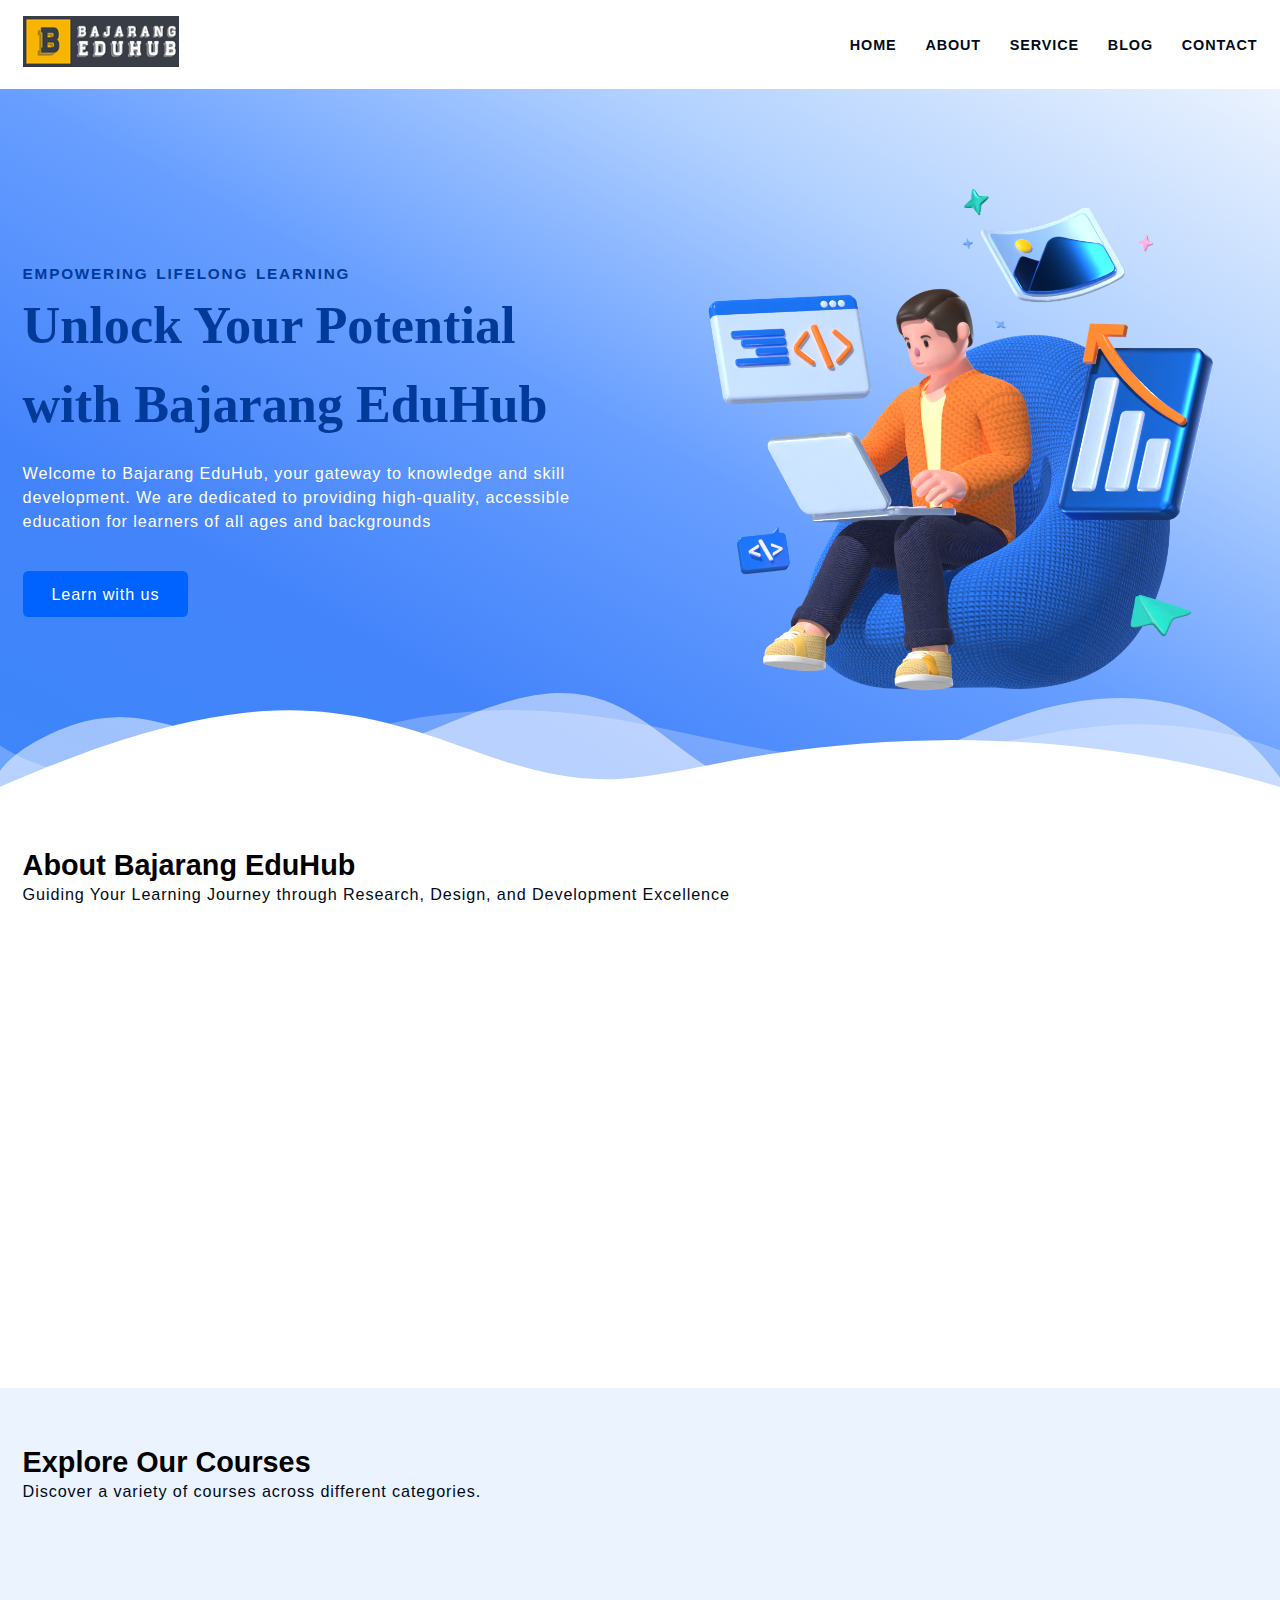
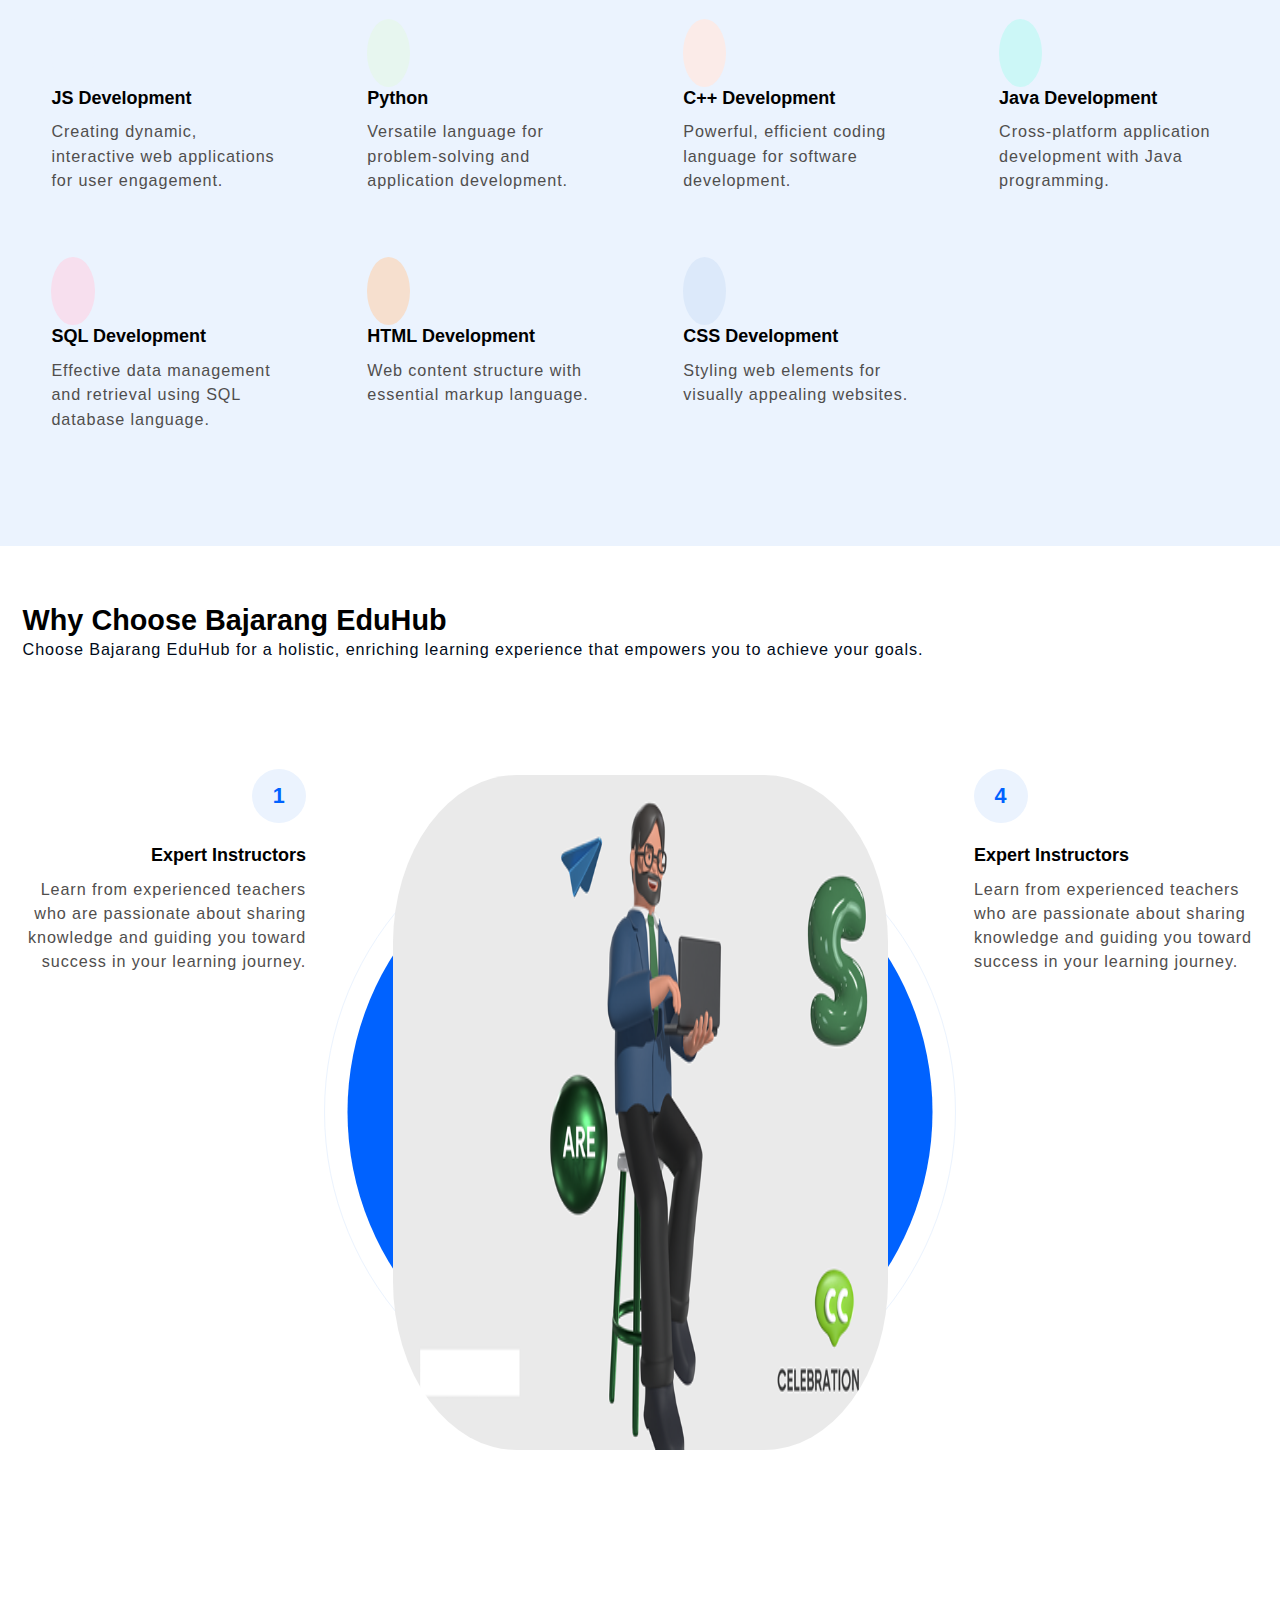
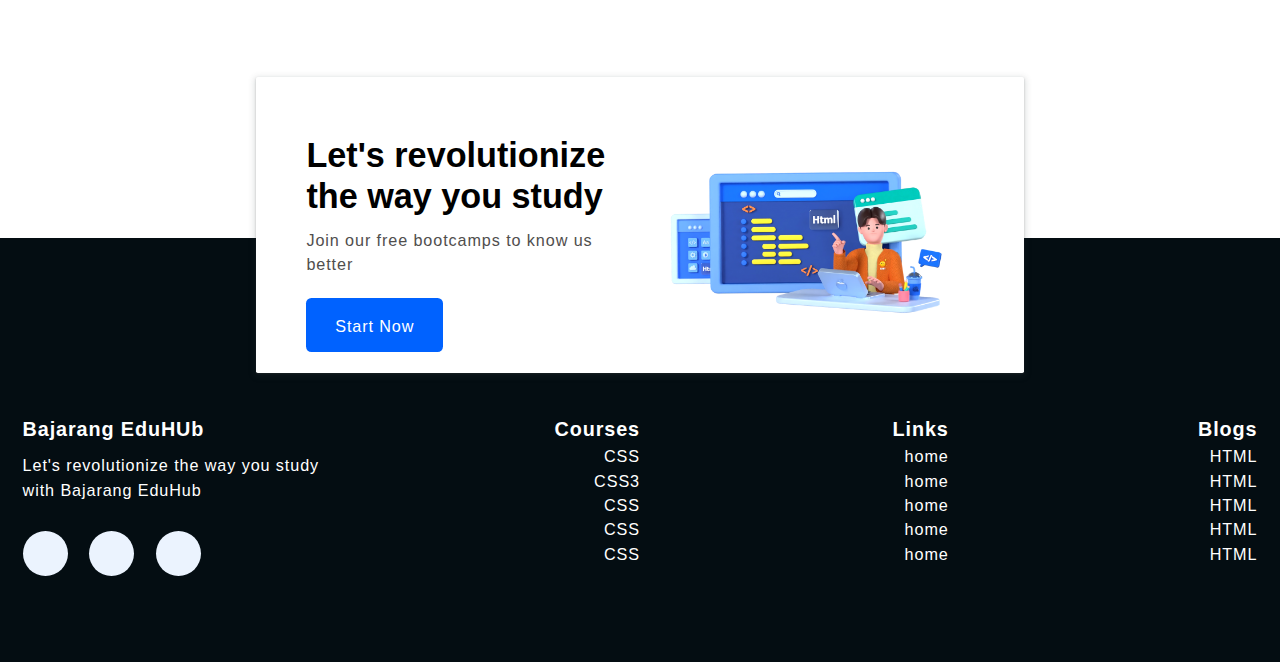
<file: Final Project/index.html>
<!DOCTYPE html>
<html lang="en">
<head>
    <meta charset="UTF-8">
    <meta name="viewport" content="width=device-width, initial-scale=1.0">
    <meta name="description" content="Welcome to Bajarang EduHub, your gateway to knowledge and skill
    development. We are dedicated to providing high-quality,
    accessible education for learners of all ages and backgrounds">
    <meta name="keywords" content="bajarang eduhub, html,css, webdesign,Web development , Courses , courses, Bootcamps,mern">
    <meta name="robots" content="index , follow">

    <title>Bajarang Eduhub</title>
    <link rel="stylesheet" href="https://cdnjs.cloudflare.com/ajax/libs/font-awesome/6.5.1/css/all.min.css" integrity="sha512-DTOQO9RWCH3ppGqcWaEA1BIZOC6xxalwEsw9c2QQeAIftl+Vegovlnee1c9QX4TctnWMn13TZye+giMm8e2LwA==" crossorigin="anonymous" referrerpolicy="no-referrer" />
    
    <link rel="stylesheet" href="https://unpkg.com/aos@next/dist/aos.css" />
    <link rel="stylesheet" href="style.css">
</head>
<body>
    <!-- ========== Start NAVBAR Section ========== -->

    <header class="section-navbar">
       <div class="container">
        <div class="navabar-brand">
            <a href="index.html">
                <img src="images/Bajarang_Logo_2.png" alt="Bajarang Eduhub" width="80%" height="auto">
            </a>
        </div>

        <nav class="navbar">
            <ul>
              <li class="list-item">
                <a class="nav-link" href="index.html">Home</a>
            </li>

            <li class="list-item">
                <a class="nav-link" href="about.html">about</a>
            </li>

            <li class="list-item">
                <a class="nav-link" href="service.html">service</a>
            </li>

            <li class="list-item">
                <a class="nav-link" href="blog.html">blog</a>
            </li>

            <li class="list-item">
                <a class="nav-link" href="contact.html">contact</a>
            </li>
               
            </ul>
        </nav>
       </div>
    </header>
    <!-- ========== End NAVBAR Section ========== -->



    <!-- ========== Start Hero Section ========== -->
    <main>
        <div class="section-hero">
            <div class="container grid grid-two--cols">

                <!-- content -->
                <div class="section-hero--content">
                  <p class="hero-subheading">EMPOWERING LIFELONG LEARNING</p>
                  <h1 class="hero-heading">
                    Unlock Your Potential with Bajarang EduHub
                  </h1>
                  <p class="hero-para">
                    Welcome to Bajarang EduHub, your gateway to knowledge and skill
                    development. We are dedicated to providing high-quality,
                    accessible education for learners of all ages and backgrounds
                  </p>
      
      
                  <div class="hero-btn">
                    <a href="services.html" class="btn btn-white">Learn with us</a>
                  </div>
                </div>

                <!-- Image -->
                <div class="section-hero--image" data-aos="fade-up">
                    <figure>
                        <img src="./images/main-hero.png" alt="a 3d Character Doing a Coding Stuff">
                        
                    </figure>
                </div>
            </div>
        </div>



        <div class="custom-shape-divider-bottom-1696162272">
            <svg
              data-name="Layer 1"
              xmlns="http://www.w3.org/2000/svg"
              viewBox="0 0 1200 120"
              preserveAspectRatio="none"
            >
              <path
                d="M0,0V46.29c47.79,22.2,103.59,32.17,158,28,70.36-5.37,136.33-33.31,206.8-37.5C438.64,32.43,512.34,53.67,583,72.05c69.27,18,138.3,24.88,209.4,13.08,36.15-6,69.85-17.84,104.45-29.34C989.49,25,1113-14.29,1200,52.47V0Z"
                opacity=".25"
                class="shape-fill"
              ></path>
              <path
                d="M0,0V15.81C13,36.92,27.64,56.86,47.69,72.05,99.41,111.27,165,111,224.58,91.58c31.15-10.15,60.09-26.07,89.67-39.8,40.92-19,84.73-46,130.83-49.67,36.26-2.85,70.9,9.42,98.6,31.56,31.77,25.39,62.32,62,103.63,73,40.44,10.79,81.35-6.69,119.13-24.28s75.16-39,116.92-43.05c59.73-5.85,113.28,22.88,168.9,38.84,30.2,8.66,59,6.17,87.09-7.5,22.43-10.89,48-26.93,60.65-49.24V0Z"
                opacity=".5"
                class="shape-fill"
              ></path>
              <path
                d="M0,0V5.63C149.93,59,314.09,71.32,475.83,42.57c43-7.64,84.23-20.12,127.61-26.46,59-8.63,112.48,12.24,165.56,35.4C827.93,77.22,886,95.24,951.2,90c86.53-7,172.46-45.71,248.8-84.81V0Z"
                class="shape-fill"
              ></path>
            </svg>
          </div>
    </main>
    
    <!-- ========== End Hero Section ========== -->



    <!-- ==========  Start  ABOUT Section ========== -->

    <section class="section-about">
        <div class="container">
            <h2 class="section-common-heading">About Bajarang EduHub</h2>
            <p class="section-common-subheading">Guiding Your Learning Journey through Research, Design, and Development Excellence</p>

        </div>

        <div class="container grid grid-three--cols">
            <div class="about-div" data-aos="fade-up">
                <div class="icon">
                    <img src="images/research.png" alt="Bajarang Tech hub Research Team">
                </div>
                <h3 class="section-common--title">Research</h3>
                <p>We start by learning what you need. We look at what's new and exciting in learning and choose topics that match what you want to learn.</p>
            </div>

            <div class="about-div" data-aos="fade-up" data-aos-delay="300">
                <div class="icon">
                    <img src="images/design.png" alt="Bajarang Tech hub Research Team">
                </div>
                <h3 class="section-common--title">Design</h3>
                <p>Next, we make the lessons. We make them fun and interesting for you. We make sure they work for different ways people like to learn.</p>
            </div>
 
            <div class="about-div" data-aos="fade-up" data-aos-delay="600">
                <div class="icon">
                    <img src="images/Coding.png" alt="Bajarang Tech hub Research Team">
                </div>
                <h3 class="section-common--title">Development</h3>
                <p>After that, we turn the lessons into things you can use online. We use the latest tools to make sure they work well and make you happy.</p>
            </div>

        </div>
    </section>
    
    <!-- ========= End ABOUT Section ========== -->



    

    <!-- ========== Start Courses Section ========== -->

      <section class="section-course">
        <div class="container">
            <h2 class="section-common-heading">Explore Our Courses</h2>
            <p class="section-common-subheading">Discover a variety of courses across different categories.</p>

        </div>

        <div class="container grid grid-four--cols">
            <div class="course-div">
                <div class="icon">
                  <!-- <i class="fa-brands fa-js"></i> -->
                  <i class="fa-solid fa-laptop-code"></i>
                </div>
                <h3 class="section-common--title">JS Development</h3>
                <p>
                  Creating dynamic, interactive web applications for user engagement.
                </p>
              </div>
      
              <div class="course-div">
                <div class="icon"><i class="fa-solid fa-laptop-code"></i></div>
                <h3 class="section-common--title">Python</h3>
                <p>
                  Versatile language for problem-solving and application development.
                </p>
              </div>
      
              <div class="course-div">
                <div class="icon"><i class="fa-solid fa-laptop-code"></i></div>
                <h3 class="section-common--title">C++ Development</h3>
                <p>Powerful, efficient coding language for software development.</p>
              </div>
      
              <div class="course-div">
                <div class="icon"><i class="fa-solid fa-laptop-code"></i></div>
                <h3 class="section-common--title">Java Development</h3>
                <p>Cross-platform application development with Java programming.</p>
              </div>
      
              <div class="course-div">
                <div class="icon"><i class="fa-solid fa-laptop-code"></i></div>
                <h3 class="section-common--title">SQL Development</h3>
                <p>
                  Effective data management and retrieval using SQL database language.
                </p>
              </div>
      
              <div class="course-div">
                <div class="icon"><i class="fa-solid fa-laptop-code"></i></div>
                <h3 class="section-common--title">HTML Development</h3>
                <p>Web content structure with essential markup language.</p>
              </div>
      
              <div class="course-div">
                <div class="icon"><i class="fa-solid fa-laptop-code"></i></div>
                <h3 class="section-common--title">CSS Development</h3>
                <p>Styling web elements for visually appealing websites.</p>
              </div>

        </div> 
    </section>
    <!-- ========== End Courses Section ========== -->



    <!-- ========== Start Why Choose Section ========== -->

    <section class="section-why--choose">

        <div class="container">
            <h2 class="section-common-heading">Why Choose Bajarang EduHub</h2>
            <p class="section-common-subheading">Choose Bajarang EduHub for a holistic, enriching learning experience that empowers you to achieve your goals.</p>

        </div>

        <div class="container grid grid-three--cols">
            
            <!-- Left side of The Choose Section -->
            <div class="choose-left--div text-align--right">
                <div class="why-choose--div">
                    <p class="common-text--highlight">1</p>
                    <h3 class="section-common--title">Expert Instructors</h3>
                    <p>
                      Learn from experienced teachers who are passionate about sharing
                      knowledge and guiding you toward success in your learning journey.
                    </p>
                  </div>
      
                  <div
                  class="why-choose--div"
                  data-aos="zoom-in-up"
                  data-aos-delay="200"
                >
                  <p class="common-text--highlight">2</p>
                  <h3 class="section-common--title">Interactive Lessons</h3>
                  <p>
                    Engage in hands-on learning experiences that make education fun
                    and memorable. Interactive lessons encourage active participation
                    and deeper understanding.
                  </p>
                </div>
      
                <div
                  class="why-choose--div"
                  data-aos="zoom-in-up"
                  data-aos-delay="500"
                >
                  <p class="common-text--highlight">3</p>
                  <h3 class="section-common--title">Lifelong Learning Support</h3>
                  <p>
                    Our commitment to your education doesn't end with a certificate.
                    Receive ongoing support and resources for continuous learning and
                    growth.
                  </p>
                </div>
            </div>

            <!-- center part of image in choose section -->
            <div class="choose-center--div">
                <figure>
                    <img src="images/Why Choose Image.png" alt="Why You Choose Bajarang">
                </figure>
            </div>



                <!-- Right side of The Choose Section -->
                <div class="choose-right--div text-align--left">
                    <div class="why-choose--div">
                        <p class="common-text--highlight">4</p>
                        <h3 class="section-common--title">Expert Instructors</h3>
                    <p>Learn from experienced teachers who are passionate about sharing knowledge and guiding you toward success in your learning journey.</p>


                  </div>

                  <div
            class="why-choose--div text-align--left"
            data-aos="zoom-in-up"
            data-aos-delay="200"
          >
            <p class="common-text--highlight">5</p>
            <h3 class="section-common--title">Lifelong Learning Support</h3>
            <p>
              Our commitment to your education doesn't end with a certificate.
              Receive ongoing support and resources for continuous learning and
              growth.
            </p>
          </div>

          <div
            class="why-choose--div text-align--left"
            data-aos="zoom-in-up"
            data-aos-delay="500"
          >
            <p class="common-text--highlight">6</p>
            <h3 class="section-common--title">Lifelong Learning Support</h3>
            <p>
              Our commitment to your education doesn't end with a certificate.
              Receive ongoing support and resources for continuous learning and
              growth.
            </p>
          </div>
                </div>


            </div>
        </div>

    </section>

    
    <!-- ========== End Why Choose Section ========== -->



    <!-- ========== Start Contact Home Section ========== -->
 
    <div class="section-contact--homepage" id="section-contact--homepage">
        <div class="container grid grid-two--cols">
          <div class="contact-content">
            <h2 class="contact-title">Let's revolutionize the way you study</h2>
            <p>Join our free bootcamps to know us better</p>
            <div class="btn">
              <a href="contact.html">
                start now <i class="fa-solid fa-arrow-circle-right"></i>
              </a>
            </div>
          </div>
          <div class="contact-image">
            <img src="images/main.png" alt="a guy doing coding">
          </div>
        </div>
      </div>
      
      
    <!-- ========== End Contact Home Section ========== -->

    
      <!-- ========== Start Footer Section ========== -->

      <footer>
        <div class="conatainer"></div>
      <div class="container grid grid-four--cols">
        <div class="footer-1--div">
          <div class="logo-brand">
            <a href="index.html" class="footer-subheading">Bajarang EduHUb</a>
          </div>
          <p>Let's revolutionize the way you study with Bajarang EduHub</p>
       

        <div class="social-footer--icons">
          <a href="#" target="_blank" alt="my discord server link" >
            <i class="fa-brands fa-discord"></i>
            </a>
            <a href="#" target="_blank" alt="my youtube channel link" >
              <i class="fa-brands fa-youtube"></i>
            </a>
            <a href="#" target="_blank" alt="my instagram profile link" >
              <i class="fa-brands fa-instagram"></i>
            </a>
        </div>

      </div>

      <div class="footer-2--div">
        <p class="footer-subheading">  Courses </p>
          <ul>
            <li> <a href="index.html"> CSS </a> </li>
            <li> <a href="index.html"> CSS3 </a> </li>
            <li> <a href="index.html"> CSS </a> </li>
            <li> <a href="index.html"> CSS </a> </li>
            <li> <a href="index.html"> CSS </a> </li>
          </ul>
      
      </div>


      <div class="footer-3--div">
        <p class="footer-subheading"> Links  </p>
          <ul>
            <li> <a href="index.html"> home </a> </li>
            <li> <a href="index.html"> home </a> </li>
            <li> <a href="index.html"> home </a> </li>
            <li> <a href="index.html"> home </a> </li>
            <li> <a href="index.html"> home </a> </li>
          </ul>
      
      </div>

      <div class="footer-4--div">
        <p class="footer-subheading"> Blogs </p>
          <ul>
            <li> <a href="index.html"> HTML </a> </li>
            <li> <a href="index.html"> HTML </a> </li>
            <li> <a href="index.html"> HTML </a> </li>
            <li> <a href="index.html"> HTML </a> </li>
            <li> <a href="index.html"> HTML </a> </li>
          </ul>
       
      </div>

      </div>
    </footer>

      <!-- ========== End Footer Section ========== -->

      <script src="https://unpkg.com/aos@next/dist/aos.js"></script>
      <script>
        AOS.init();
      </script>
      
    
    
</body>
</html>
</file>
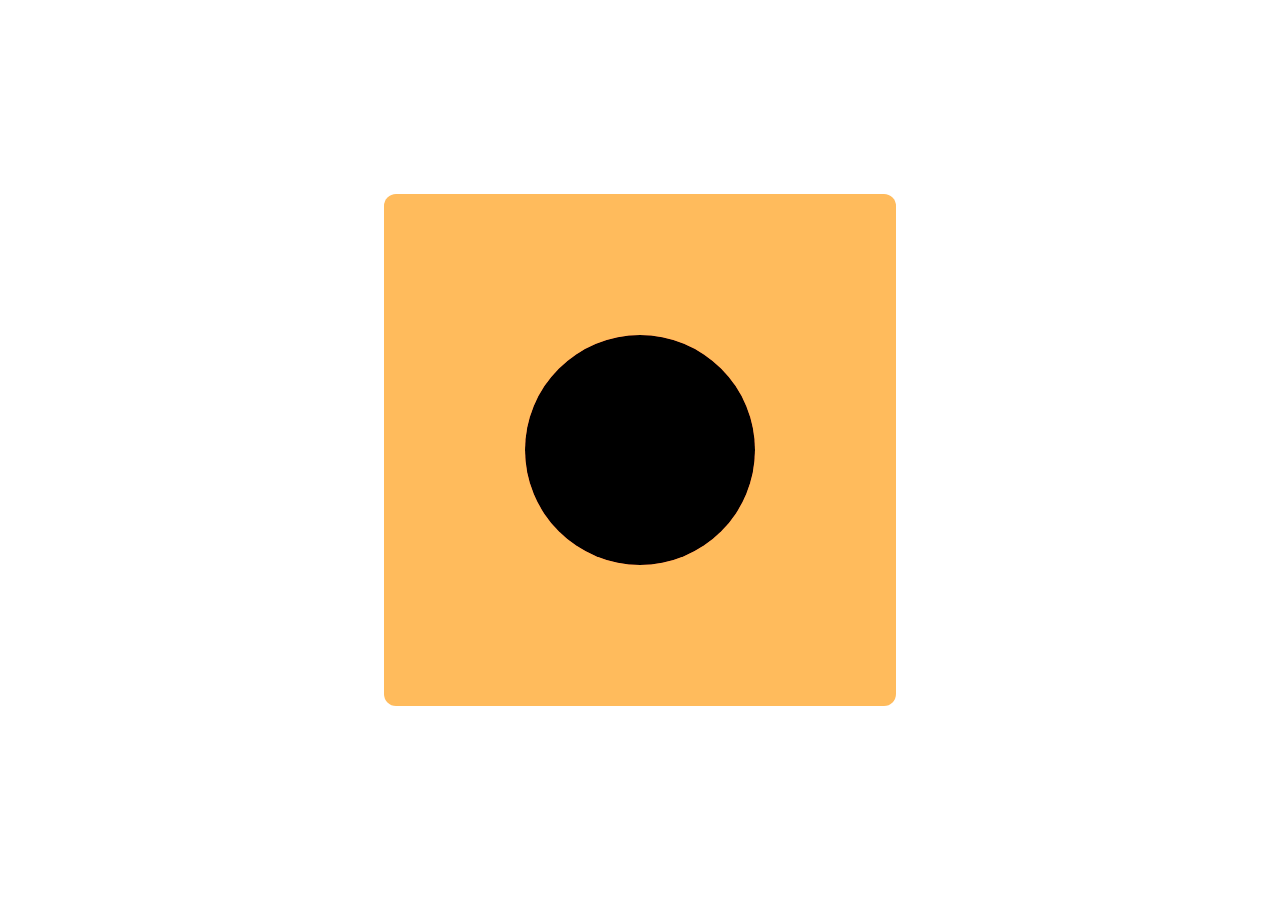
<file: Lunar Ecllipse Project/index.html>
<!DOCTYPE html>
<html lang="en">
<head>
    <meta charset="UTF-8">
    <meta name="viewport" content="width=device-width, initial-scale=1.0">
    <title>Lunar Ecllipse</title>
    <link rel="stylesheet" href="style.css">
</head>
<body>
    <div class="universe">
        <div class="sun"></div>
    </div>
</body>
</html>
</file>
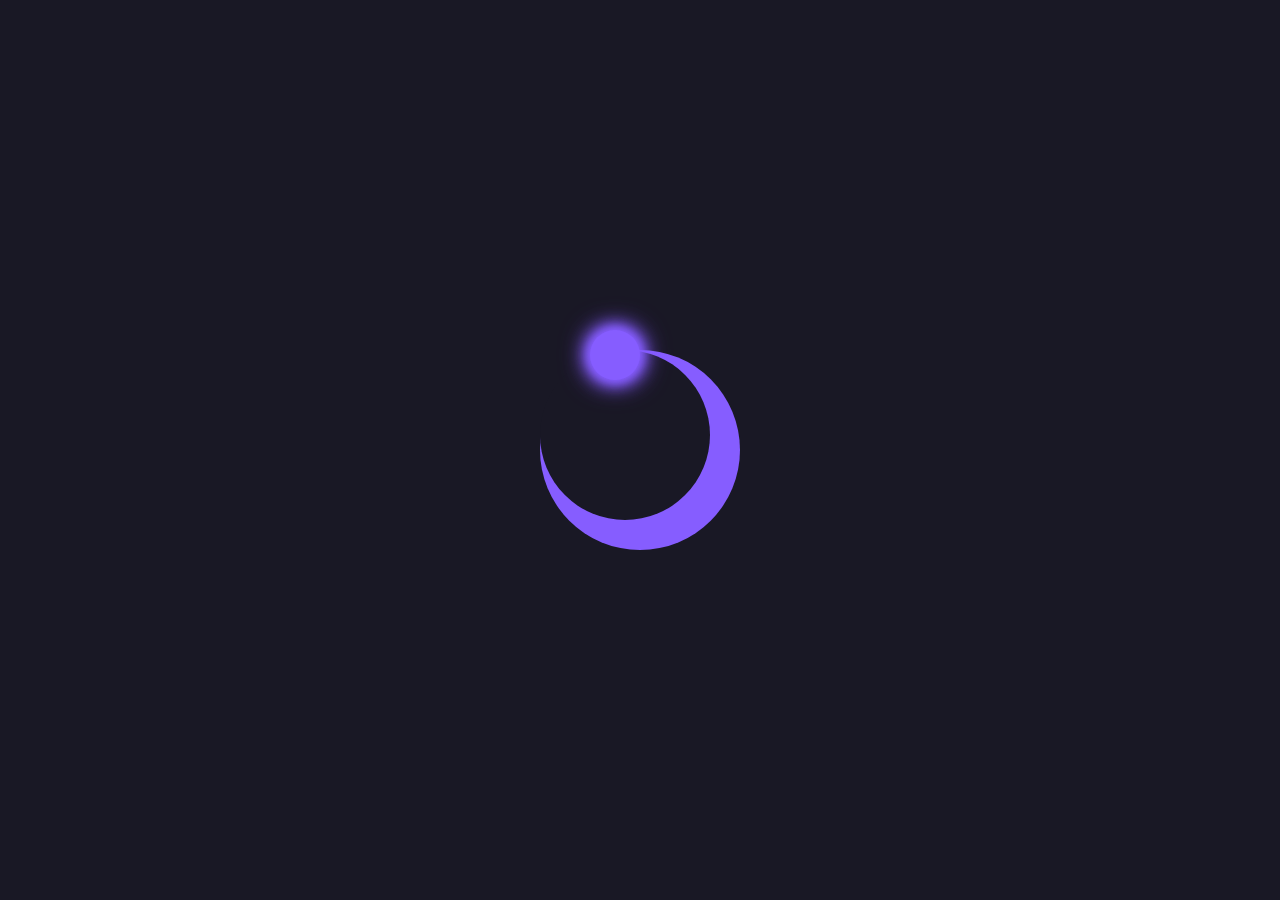
<file: Neon Loader/index.html>
<!DOCTYPE html>
<html lang="en">
<head>
    <meta charset="UTF-8">
    <meta name="viewport" content="width=device-width, initial-scale=1.0">
    <title>Neon Loader</title>
</head>
<link rel="stylesheet" href="style.css">
<body>
        <div class="loader"></div>
</body>
</html>
</file>
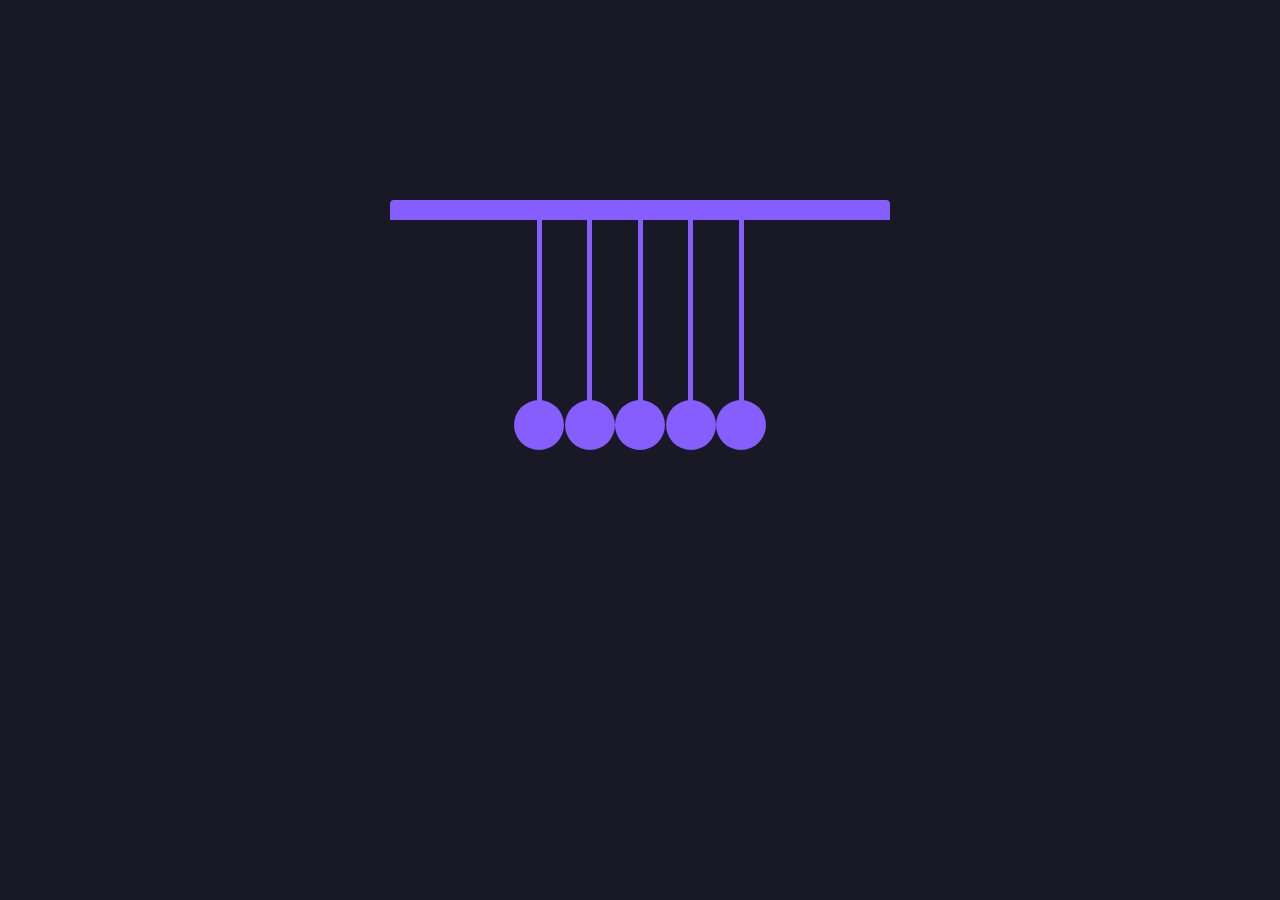
<file: Newton Cradle/index.html>
<!DOCTYPE html>
<html lang="en">
<head>
    <meta charset="UTF-8">
    <meta name="viewport" content="width=device-width, initial-scale=1.0">
    <title>Newton Cradle</title>
    <link rel="stylesheet" href="style.css">
</head>
<body>
        <div class="creadle">
            <div></div>
            <div></div>
            <div></div>
            <div></div>
            <div></div>
        </div>
</body>
</html>
</file>
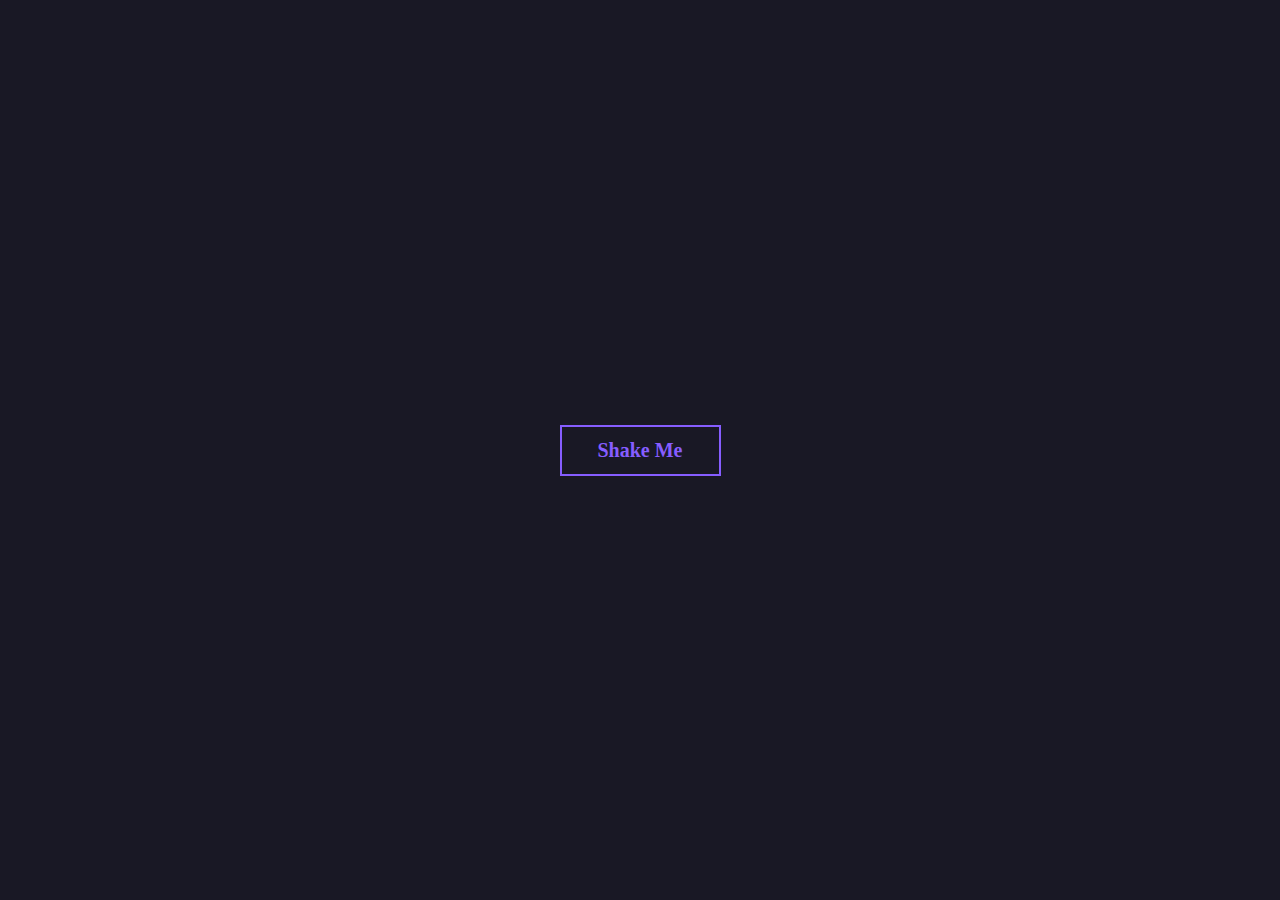
<file: Shake Button/index.html>
<!DOCTYPE html>
<html lang="en">
<head>
    <meta charset="UTF-8">
    <meta name="viewport" content="width=device-width, initial-scale=1.0">
    <title>Shake me</title>
    <link rel="stylesheet" href="style.css">
</head>
<body>
    <button type="button">Shake Me</button>
</body>
</html>
</file>
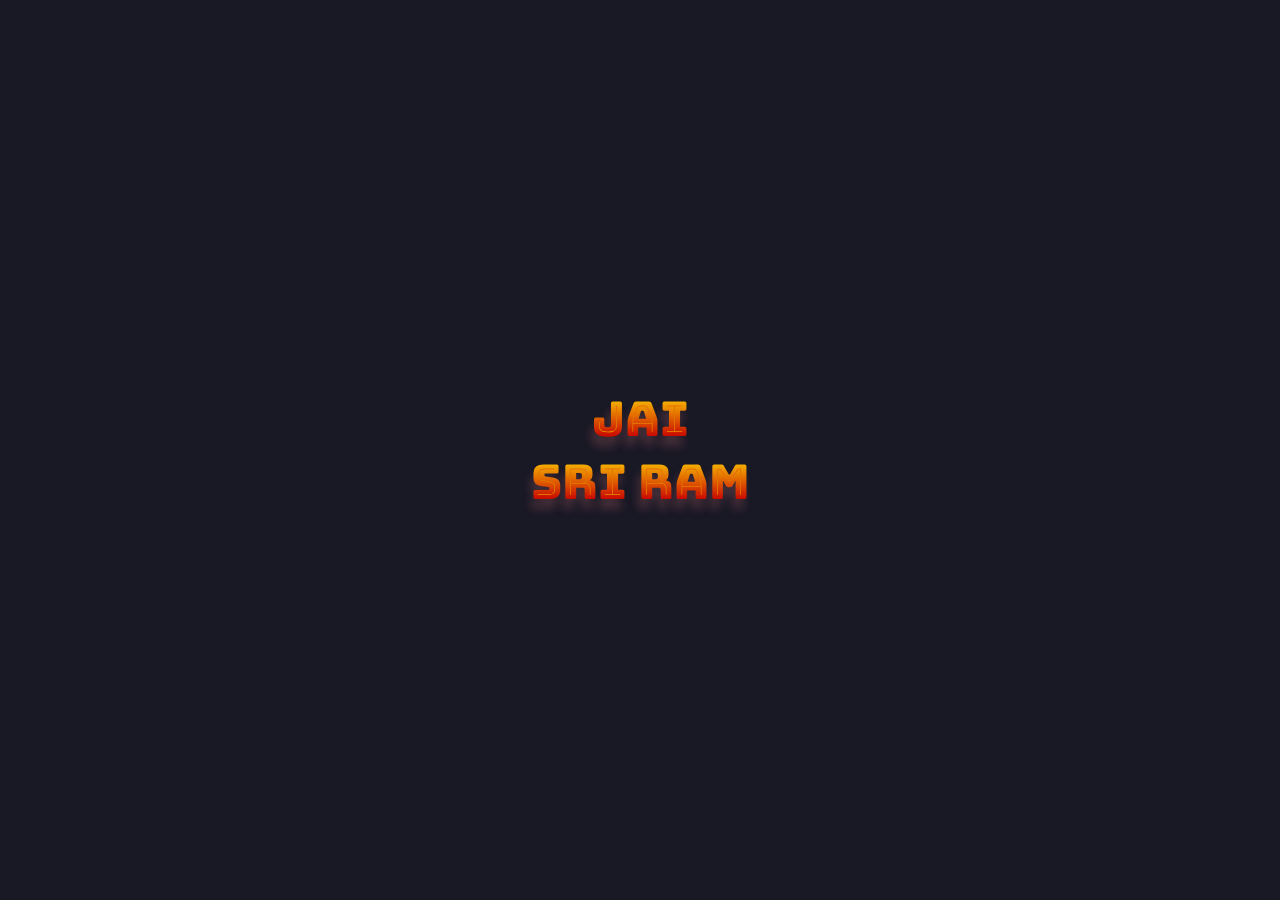
<file: textfloat/index.html>
<!DOCTYPE html>
<html lang="en">
<head>
    <meta charset="UTF-8">
    <meta name="viewport" content="width=device-width, initial-scale=1.0">
    <title>Text Float</title>
    <link rel="preconnect" href="https://fonts.googleapis.com">
<link rel="preconnect" href="https://fonts.gstatic.com" crossorigin>
<link href="https://fonts.googleapis.com/css2?family=Bungee+Spice&display=swap" rel="stylesheet">
    <link rel="stylesheet" href="style.css">
</head>
<body>
    <h1>Jai <br> Sri Ram</h1>
</body>
</html>
</file>
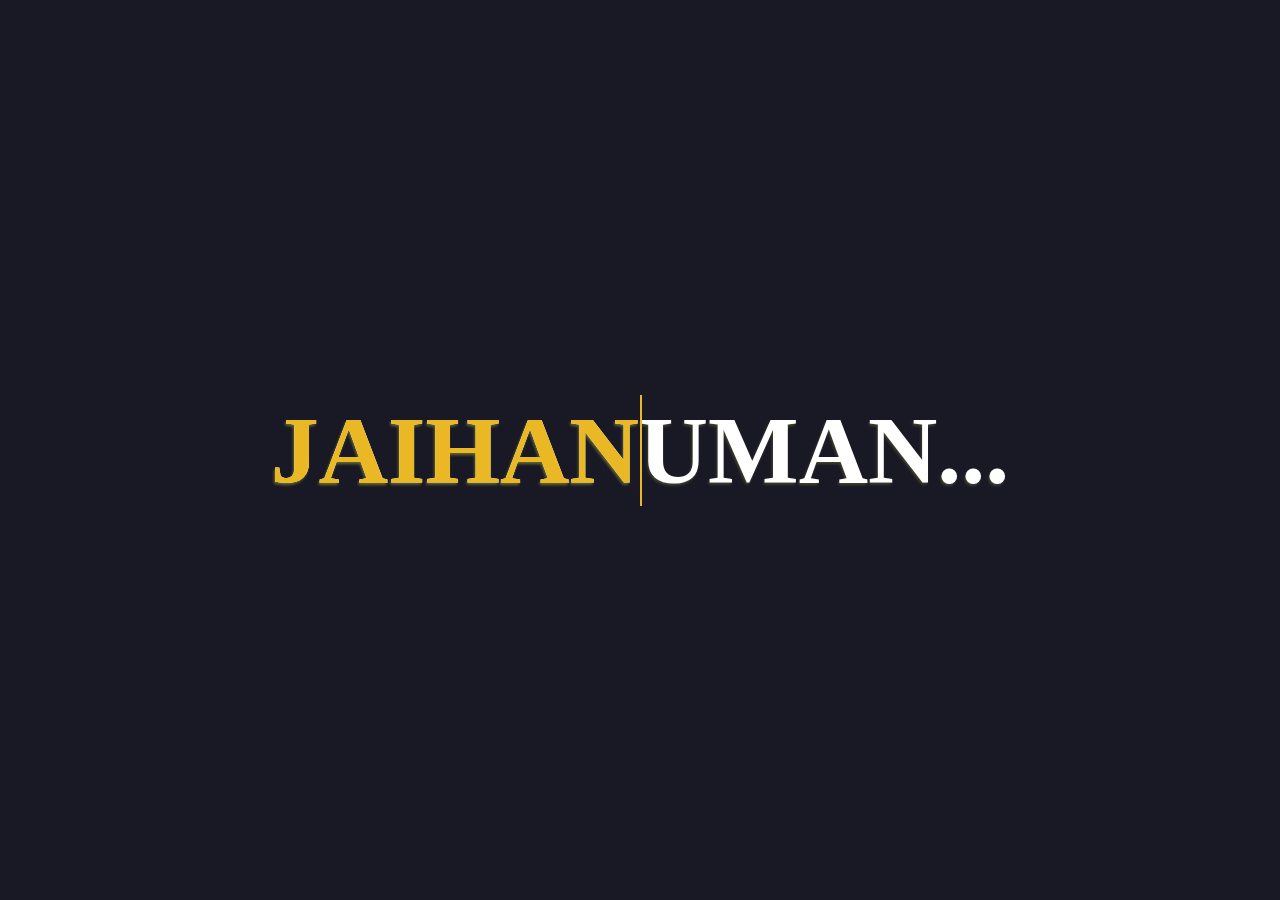
<file: textreveal/index.html>
<!DOCTYPE html>
<html lang="en">
<head>
    <meta charset="UTF-8">
    <meta name="viewport" content="width=device-width, initial-scale=1.0">
    <title>Text-Reveal</title>
    <link rel="stylesheet" href="style.css">
</head>
<body>
    <h1>JAIHANUMAN...</h1>
</body>
</html>
</file>
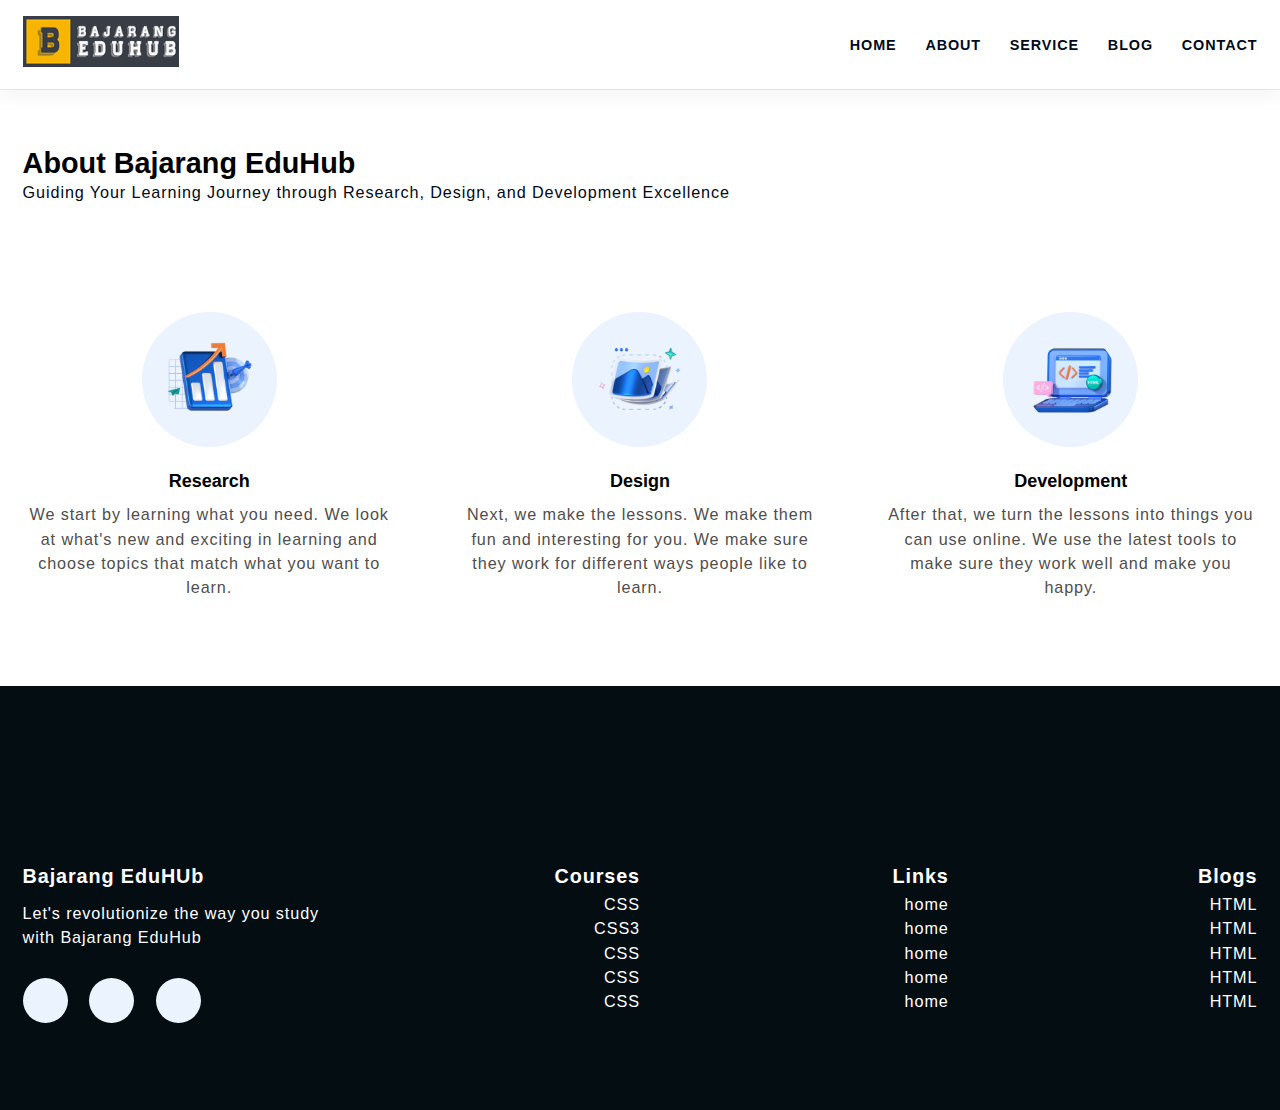
<file: Final Project/about.html>
<!DOCTYPE html>
<html lang="en">
<head>
    <meta charset="UTF-8">
    <meta name="viewport" content="width=device-width, initial-scale=1.0">
    <title>Bajarang Eduhub</title>
    <link rel="stylesheet" href="https://cdnjs.cloudflare.com/ajax/libs/font-awesome/6.5.1/css/all.min.css" integrity="sha512-DTOQO9RWCH3ppGqcWaEA1BIZOC6xxalwEsw9c2QQeAIftl+Vegovlnee1c9QX4TctnWMn13TZye+giMm8e2LwA==" crossorigin="anonymous" referrerpolicy="no-referrer" />
    <link rel="stylesheet" href="style.css">
</head>
<body>
    <!-- ========== Start NAVBAR Section ========== -->

    <header class="section-navbar">
       <div class="container">
        <div class="navabar-brand">
            <a href="index.html">
                <img src="images/Bajarang_Logo_2.png" alt="Bajarang Eduhub" width="80%" height="auto">
            </a>
        </div>

        <nav class="navbar">
            <ul>
                <li class="list-item">
                    <a class="nav-link" href="index.html">Home</a>
                </li>

                <li class="list-item">
                    <a class="nav-link" href="about.html">about</a>
                </li>

                <li class="list-item">
                    <a class="nav-link" href="service.html">service</a>
                </li>

                <li class="list-item">
                    <a class="nav-link" href="blog.html">blog</a>
                </li>

                <li class="list-item">
                    <a class="nav-link" href="contact.html">contact</a>
                </li>
               
            </ul>
        </nav>
       </div>
    </header>
    <!-- ========== End NAVBAR Section ========== -->



    <!-- ==========  Start  ABOUT Section ========== -->

    <section class="section-about">
        <div class="container">
            <h2 class="section-common-heading">About Bajarang EduHub</h2>
            <p class="section-common-subheading">Guiding Your Learning Journey through Research, Design, and Development Excellence</p>

        </div>

        <div class="container grid grid-three--cols">
            <div class="about-div">
                <div class="icon">
                    <img src="images/research.png" alt="Bajarang Tech hub Research Team">
                </div>
                <h3 class="section-common--title">Research</h3>
                <p>We start by learning what you need. We look at what's new and exciting in learning and choose topics that match what you want to learn.</p>
            </div>

            <div class="about-div">
                <div class="icon">
                    <img src="images/design.png" alt="Bajarang Tech hub Research Team">
                </div>
                <h3 class="section-common--title">Design</h3>
                <p>Next, we make the lessons. We make them fun and interesting for you. We make sure they work for different ways people like to learn.</p>
            </div>

            <div class="about-div">
                <div class="icon">
                    <img src="images/Coding.png" alt="Bajarang Tech hub Research Team">
                </div>
                <h3 class="section-common--title">Development</h3>
                <p>After that, we turn the lessons into things you can use online. We use the latest tools to make sure they work well and make you happy.</p>
            </div>

        </div>
    </section>
    
    <!-- ========= End ABOUT Section ========== -->


    
      <!-- ========== Start Footer Section ========== -->

      <footer>
        <div class="conatainer"></div>
      <div class="container grid grid-four--cols">
        <div class="footer-1--div">
          <div class="logo-brand">
            <a href="index.html" class="footer-subheading">Bajarang EduHUb</a>
          </div>
          <p>Let's revolutionize the way you study with Bajarang EduHub</p>
       

        <div class="social-footer--icons">
          <a href="#" target="_blank" alt="my discord server link" >
            <i class="fa-brands fa-discord"></i>
            </a>
            <a href="#" target="_blank" alt="my youtube channel link" >
              <i class="fa-brands fa-youtube"></i>
            </a>
            <a href="#" target="_blank" alt="my instagram profile link" >
              <i class="fa-brands fa-instagram"></i>
            </a>
        </div>

      </div>

      <div class="footer-2--div">
        <p class="footer-subheading">  Courses </p>
          <ul>
            <li> <a href="index.html"> CSS </a> </li>
            <li> <a href="index.html"> CSS3 </a> </li>
            <li> <a href="index.html"> CSS </a> </li>
            <li> <a href="index.html"> CSS </a> </li>
            <li> <a href="index.html"> CSS </a> </li>
          </ul>
      
      </div>


      <div class="footer-3--div">
        <p class="footer-subheading"> Links  </p>
          <ul>
            <li> <a href="index.html"> home </a> </li>
            <li> <a href="index.html"> home </a> </li>
            <li> <a href="index.html"> home </a> </li>
            <li> <a href="index.html"> home </a> </li>
            <li> <a href="index.html"> home </a> </li>
          </ul>
      
      </div>

      <div class="footer-4--div">
        <p class="footer-subheading"> Blogs </p>
          <ul>
            <li> <a href="index.html"> HTML </a> </li>
            <li> <a href="index.html"> HTML </a> </li>
            <li> <a href="index.html"> HTML </a> </li>
            <li> <a href="index.html"> HTML </a> </li>
            <li> <a href="index.html"> HTML </a> </li>
          </ul>
       
      </div>

      </div>
    </footer>

      <!-- ========== End Footer Section ========== -->
</file>
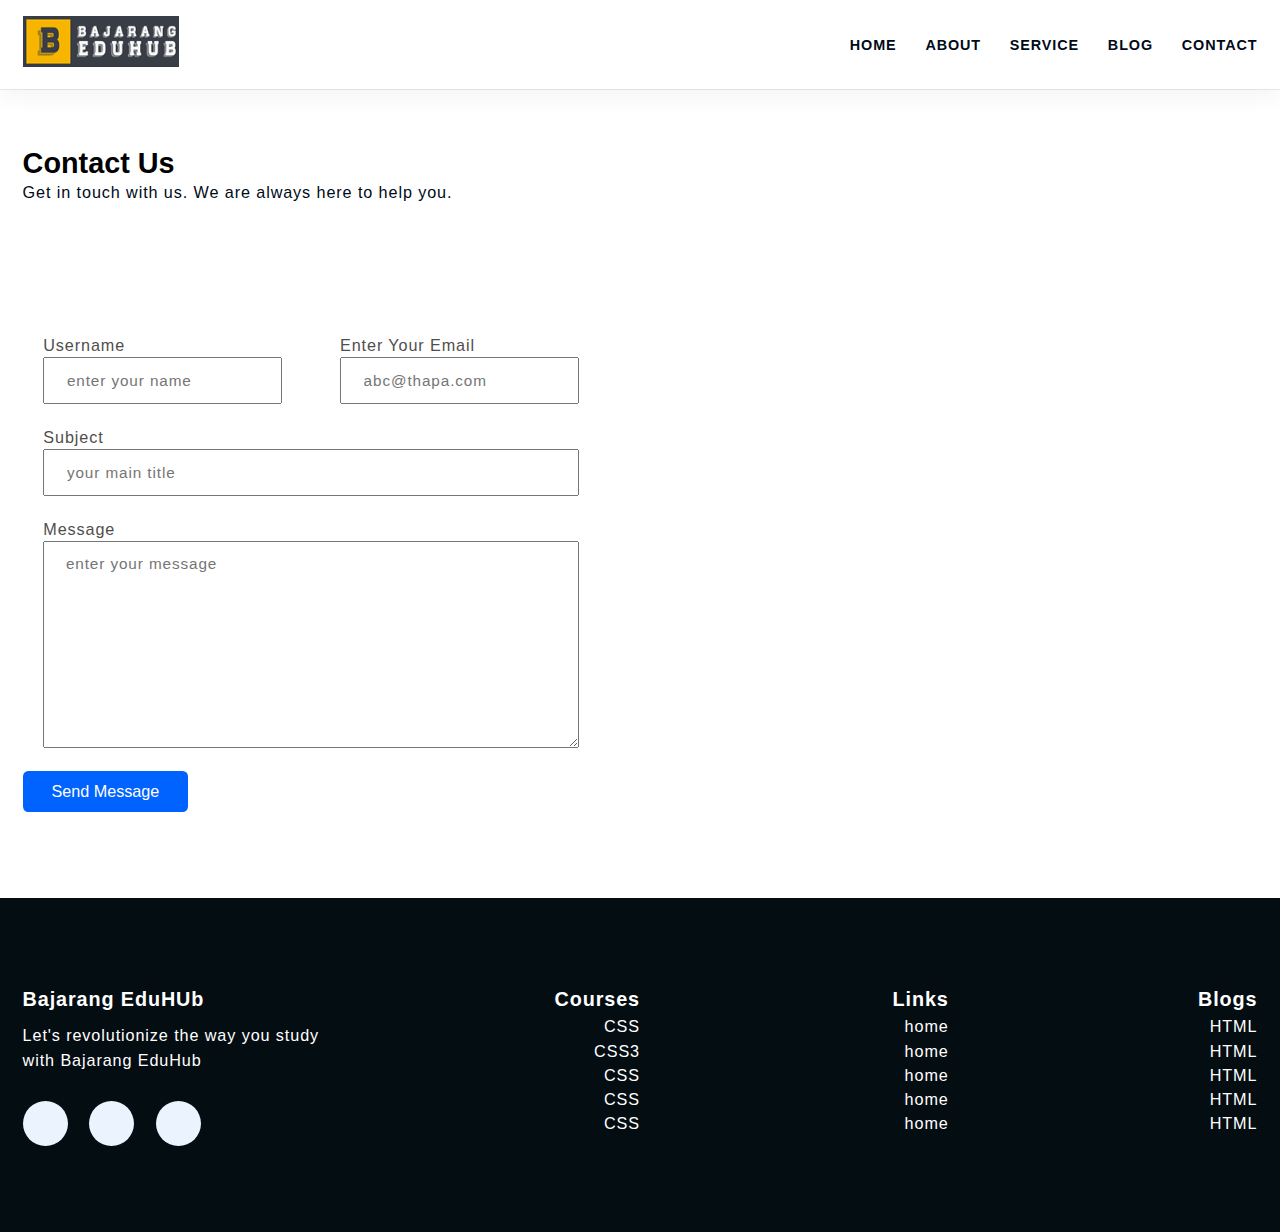
<file: Final Project/contact.html>
<!DOCTYPE html>
<html lang="en">
<head>
    <meta charset="UTF-8">
    <meta name="viewport" content="width=device-width, initial-scale=1.0">
    <title>Bajarang Eduhub</title>
    <link rel="stylesheet" href="https://cdnjs.cloudflare.com/ajax/libs/font-awesome/6.5.1/css/all.min.css" integrity="sha512-DTOQO9RWCH3ppGqcWaEA1BIZOC6xxalwEsw9c2QQeAIftl+Vegovlnee1c9QX4TctnWMn13TZye+giMm8e2LwA==" crossorigin="anonymous" referrerpolicy="no-referrer" />
    <link rel="stylesheet" href="style.css">
    <style>
        footer{
    padding-top: 0;
    }
    </style>
</head>
<body>
    <!-- ========== Start NAVBAR Section ========== -->

    <header class="section-navbar">
       <div class="container">
        <div class="navabar-brand">
            <a href="index.html">
                <img src="images/Bajarang_Logo_2.png" alt="Bajarang Eduhub" width="80%" height="auto">
            </a>
        </div>

        <nav class="navbar">
            <ul>
              <li class="list-item">
                <a class="nav-link" href="index.html">Home</a>
            </li>

            <li class="list-item">
                <a class="nav-link" href="about.html">about</a>
            </li>

            <li class="list-item">
                <a class="nav-link" href="service.html">service</a>
            </li>

            <li class="list-item">
                <a class="nav-link" href="blog.html">blog</a>
            </li>

            <li class="list-item">
                <a class="nav-link" href="contact.html">contact</a>
            </li>
               
            </ul>
        </nav>
       </div>
    </header>
    <!-- ========== End NAVBAR Section ========== -->


    <!-- ========== Start Contact Section ========== -->
     <!-- ========== Start contact Section ========== -->

     <div class="section-contact">
        <div class="container">
          <h2 class="section-common-heading">Contact Us</h2>
          <p class="section-common-subheading">
            Get in touch with us. We are always here to help you.
          </p>
        </div>
  
        <div class="container grid grid-two--cols">
          <div class="contact-content">
            <form action="https://formspree.io/f/mbjnowkz" method="POST">
              <div class="grid grid-two--cols mb-3">
                <div>
                  <label for="username">username</label>
                  <input
                    type="text"
                    name="username"
                    id="username"
                    required
                    autocomplete="off"
                    placeholder="enter your name"
                  />
                </div>
  
                <div>
                  <label for="email">enter your email</label>
                  <input
                    type="email"
                    name="email"
                    id="email"
                    autocomplete="off"
                    required
                    placeholder="abc@thapa.com"
                  />
                </div>
              </div>
  
              <div class="mb-3">
                <label for="subject">subject</label>
                <input
                  type="text"
                  name="subject"
                  id="subject"
                  placeholder="your main title"
                />
              </div>
  
              <div class="mb-3">
                <label for="message">message</label>
                <textarea
                  name="message"
                  id="message"
                  cols="30"
                  rows="10"
                  placeholder="enter your message"
                ></textarea>
              </div>
              <div>
                <button type="submit" class="btn btn-submit">send message</button>
              </div>
              
            </form>
            
          </div>

          <div class="contact map">
            <iframe src="https://www.google.com/maps/embed?pb=!1m18!1m12!1m3!1d118106.58331627493!2d73.09068406691841!3d22.322240637247695!2m3!1f0!2f0!3f0!3m2!1i1024!2i768!4f13.1!3m3!1m2!1s0x395fc8ab91a3ddab%3A0xac39d3bfe1473fb8!2sVadodara%2C%20Gujarat!5e0!3m2!1sen!2sin!4v1708349227257!5m2!1sen!2sin" width="600" height="450" style="border:0;" allowfullscreen="" loading="lazy" referrerpolicy="no-referrer-when-downgrade"></iframe>
          </div>
        </div>
     </div>
     
    <!-- ========== End Contact Section ========== -->
    


    
      <!-- ========== Start Footer Section ========== -->

      <footer>
        <div class="conatainer"></div>
      <div class="container grid grid-four--cols">
        <div class="footer-1--div">
          <div class="logo-brand">
            <a href="index.html" class="footer-subheading">Bajarang EduHUb</a>
          </div>
          <p>Let's revolutionize the way you study with Bajarang EduHub</p>
       

        <div class="social-footer--icons">
          <a href="#" target="_blank" alt="my discord server link" >
            <i class="fa-brands fa-discord"></i>
            </a>
            <a href="#" target="_blank" alt="my youtube channel link" >
              <i class="fa-brands fa-youtube"></i>
            </a>
            <a href="#" target="_blank" alt="my instagram profile link" >
              <i class="fa-brands fa-instagram"></i>
            </a>
        </div>

      </div>

      <div class="footer-2--div">
        <p class="footer-subheading">  Courses </p>
          <ul>
            <li> <a href="index.html"> CSS </a> </li>
            <li> <a href="index.html"> CSS3 </a> </li>
            <li> <a href="index.html"> CSS </a> </li>
            <li> <a href="index.html"> CSS </a> </li>
            <li> <a href="index.html"> CSS </a> </li>
          </ul>
      
      </div>


      <div class="footer-3--div">
        <p class="footer-subheading"> Links  </p>
          <ul>
            <li> <a href="index.html"> home </a> </li>
            <li> <a href="index.html"> home </a> </li>
            <li> <a href="index.html"> home </a> </li>
            <li> <a href="index.html"> home </a> </li>
            <li> <a href="index.html"> home </a> </li>
          </ul>
      
      </div>

      <div class="footer-4--div">
        <p class="footer-subheading"> Blogs </p>
          <ul>
            <li> <a href="index.html"> HTML </a> </li>
            <li> <a href="index.html"> HTML </a> </li>
            <li> <a href="index.html"> HTML </a> </li>
            <li> <a href="index.html"> HTML </a> </li>
            <li> <a href="index.html"> HTML </a> </li>
          </ul>
       
      </div>

      </div>
    </footer>

      <!-- ========== End Footer Section ========== -->
</file>
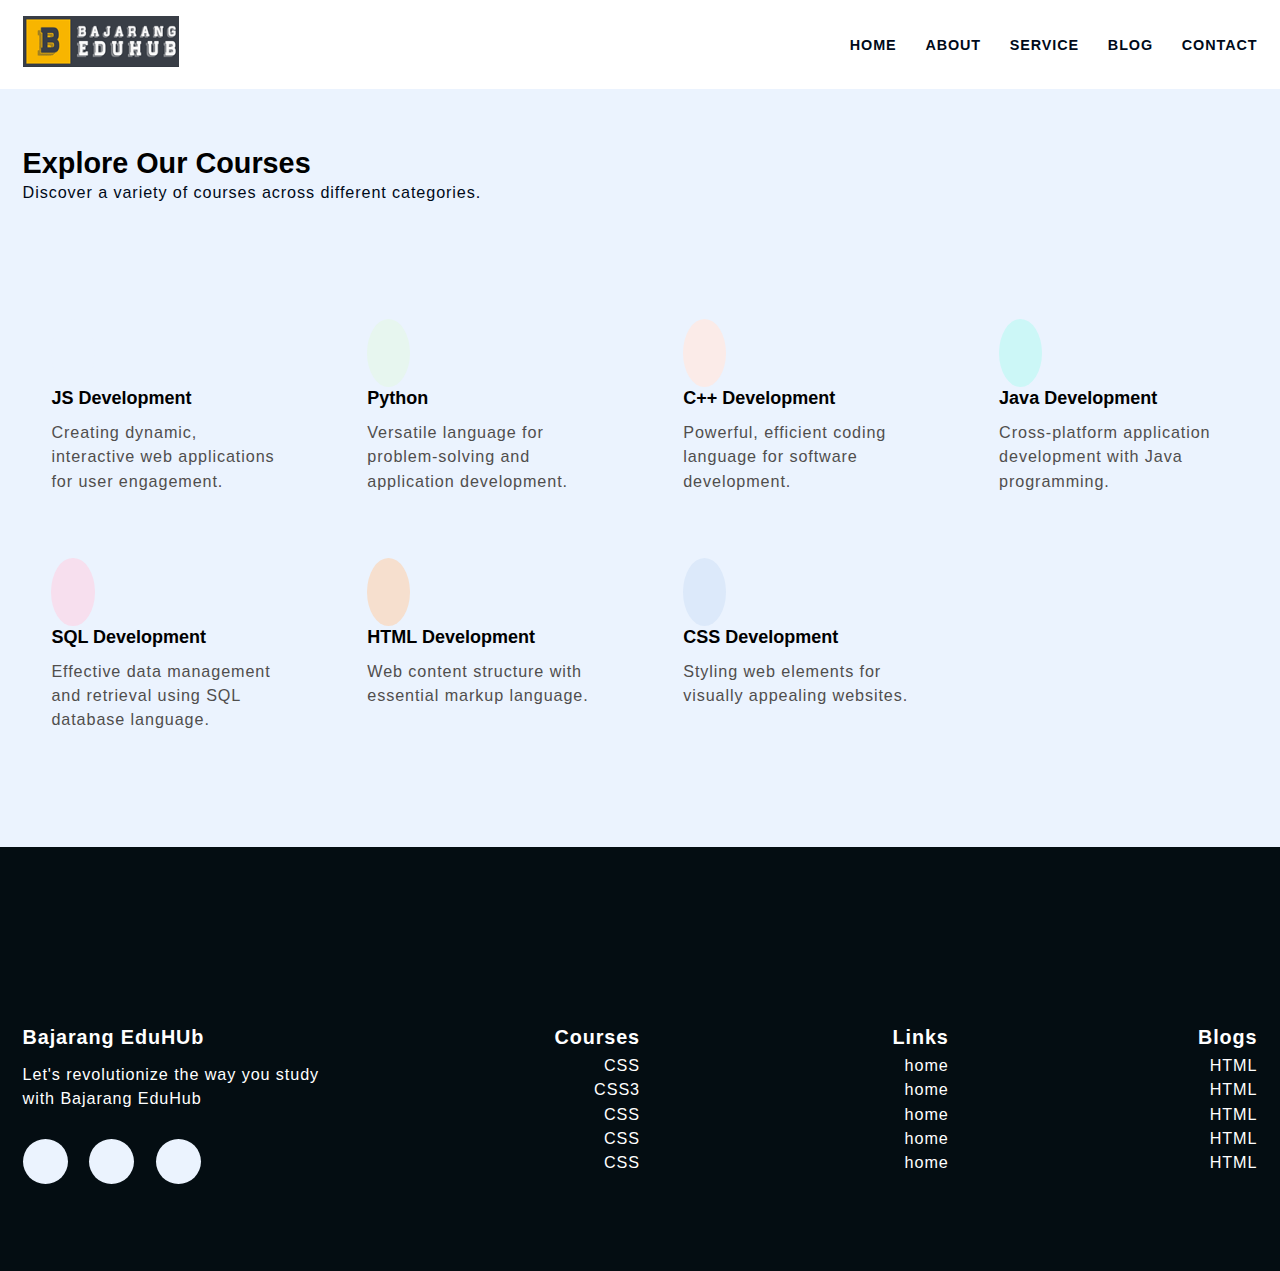
<file: Final Project/service.html>
<!DOCTYPE html>
<html lang="en">
<head>
    <meta charset="UTF-8">
    <meta name="viewport" content="width=device-width, initial-scale=1.0">
    <title>Bajarang Eduhub</title>
    <link rel="stylesheet" href="https://cdnjs.cloudflare.com/ajax/libs/font-awesome/6.5.1/css/all.min.css" integrity="sha512-DTOQO9RWCH3ppGqcWaEA1BIZOC6xxalwEsw9c2QQeAIftl+Vegovlnee1c9QX4TctnWMn13TZye+giMm8e2LwA==" crossorigin="anonymous" referrerpolicy="no-referrer" />
    <link rel="stylesheet" href="style.css">
</head>
<body>
    <!-- ========== Start NAVBAR Section ========== -->

    <header class="section-navbar">
       <div class="container">
        <div class="navabar-brand">
            <a href="index.html">
                <img src="images/Bajarang_Logo_2.png" alt="Bajarang Eduhub" width="80%" height="auto">
            </a>
        </div>

        <nav class="navbar">
            <ul>
              <li class="list-item">
                <a class="nav-link" href="index.html">Home</a>
            </li>

            <li class="list-item">
                <a class="nav-link" href="about.html">about</a>
            </li>

            <li class="list-item">
                <a class="nav-link" href="service.html">service</a>
            </li>

            <li class="list-item">
                <a class="nav-link" href="blog.html">blog</a>
            </li>

            <li class="list-item">
                <a class="nav-link" href="contact.html">contact</a>
            </li>
               
            </ul>
        </nav>
       </div>
    </header>
    <!-- ========== End NAVBAR Section ========== -->

    <!-- ========== Start Courses Section ========== -->

    <section class="section-course">
        <div class="container">
            <h2 class="section-common-heading">Explore Our Courses</h2>
            <p class="section-common-subheading">Discover a variety of courses across different categories.</p>

        </div>

        <div class="container grid grid-four--cols">
            <div class="course-div">
                <div class="icon">
                  <!-- <i class="fa-brands fa-js"></i> -->
                  <i class="fa-solid fa-laptop-code"></i>
                </div>
                <h3 class="section-common--title">JS Development</h3>
                <p>
                  Creating dynamic, interactive web applications for user engagement.
                </p>
              </div>
      
              <div class="course-div">
                <div class="icon"><i class="fa-solid fa-laptop-code"></i></div>
                <h3 class="section-common--title">Python</h3>
                <p>
                  Versatile language for problem-solving and application development.
                </p>
              </div>
      
              <div class="course-div">
                <div class="icon"><i class="fa-solid fa-laptop-code"></i></div>
                <h3 class="section-common--title">C++ Development</h3>
                <p>Powerful, efficient coding language for software development.</p>
              </div>
      
              <div class="course-div">
                <div class="icon"><i class="fa-solid fa-laptop-code"></i></div>
                <h3 class="section-common--title">Java Development</h3>
                <p>Cross-platform application development with Java programming.</p>
              </div>
      
              <div class="course-div">
                <div class="icon"><i class="fa-solid fa-laptop-code"></i></div>
                <h3 class="section-common--title">SQL Development</h3>
                <p>
                  Effective data management and retrieval using SQL database language.
                </p>
              </div>
      
              <div class="course-div">
                <div class="icon"><i class="fa-solid fa-laptop-code"></i></div>
                <h3 class="section-common--title">HTML Development</h3>
                <p>Web content structure with essential markup language.</p>
              </div>
      
              <div class="course-div">
                <div class="icon"><i class="fa-solid fa-laptop-code"></i></div>
                <h3 class="section-common--title">CSS Development</h3>
                <p>Styling web elements for visually appealing websites.</p>
              </div>

        </div> 
    </section>
    <!-- ========== End Courses Section ========== -->

    
      
      <!-- ========== Start Footer Section ========== -->

      <footer>
        <div class="conatainer"></div>
      <div class="container grid grid-four--cols">
        <div class="footer-1--div">
          <div class="logo-brand">
            <a href="index.html" class="footer-subheading">Bajarang EduHUb</a>
          </div>
          <p>Let's revolutionize the way you study with Bajarang EduHub</p>
       

        <div class="social-footer--icons">
          <a href="#" target="_blank" alt="my discord server link" >
            <i class="fa-brands fa-discord"></i>
            </a>
            <a href="#" target="_blank" alt="my youtube channel link" >
              <i class="fa-brands fa-youtube"></i>
            </a>
            <a href="#" target="_blank" alt="my instagram profile link" >
              <i class="fa-brands fa-instagram"></i>
            </a>
        </div>

      </div>

      <div class="footer-2--div">
        <p class="footer-subheading">  Courses </p>
          <ul>
            <li> <a href="index.html"> CSS </a> </li>
            <li> <a href="index.html"> CSS3 </a> </li>
            <li> <a href="index.html"> CSS </a> </li>
            <li> <a href="index.html"> CSS </a> </li>
            <li> <a href="index.html"> CSS </a> </li>
          </ul>
      
      </div>


      <div class="footer-3--div">
        <p class="footer-subheading"> Links  </p>
          <ul>
            <li> <a href="index.html"> home </a> </li>
            <li> <a href="index.html"> home </a> </li>
            <li> <a href="index.html"> home </a> </li>
            <li> <a href="index.html"> home </a> </li>
            <li> <a href="index.html"> home </a> </li>
          </ul>
      
      </div>

      <div class="footer-4--div">
        <p class="footer-subheading"> Blogs </p>
          <ul>
            <li> <a href="index.html"> HTML </a> </li>
            <li> <a href="index.html"> HTML </a> </li>
            <li> <a href="index.html"> HTML </a> </li>
            <li> <a href="index.html"> HTML </a> </li>
            <li> <a href="index.html"> HTML </a> </li>
          </ul>
       
      </div>

      </div>
    </footer>

      <!-- ========== End Footer Section ========== -->
</file>
<file: Final Project/style.css>
*{
    margin: 0;
    padding: 0;
    box-sizing: border-box;
    font-family: "Urbanist", sans-serif;
}

html{
    font-size: 62.5%;
}

h1,
h2,
h3,
h4,
h5,
h6 {
  font-family: "Poppins", sans-serif;
}

p,
li,
a,
label {
  font-family: "Urbanist", sans-serif;
  font-size: 1.8rem;
  letter-spacing: 0.1rem;
  font-weight: 400;
  color: var(--para-color);
  line-height: 1.5;
}


a {
  text-decoration: none;
}

li {
  list-style: none;
}




/* theme */
:root {
    --main-color: #0062ff;
    --supporting-color: #ebf3fe;
    --font-color: #424242;
    /* --bg-color: #ffffff; */
    --bg-color: #f7fcff;
    --heading-color: #000a19;
    --hero-heading-color: #003b99;
    --white-color: #ffffff;
    --para-color: #504e4d;
    --bnt-hover-bg-color: #003b99;
    --btn-box-shadow: rgba(100, 100, 111, 0.2) 0px 7px 29px 0px;
    --footer-bg-color: #040d12;
  }



/* Layout */
.container{
    max-width: 142rem;
    margin: 0 auto;
    padding: 9.6rem 2.4rem;
}

:is(
    .section-about,
    .section-blog,
    .section-contact,
    .section-course,
    .section-why--choose,
    .section-contact--homepage
  )
  .container:first-child {
  padding: 6.4rem 2.4rem 2.4rem 2.4rem;
}

/* .section-about .container:first-child,
.section-blog .container:first-child,
.section-course .container:first-child,
.section-contact--homepage .container:first-child,
.section-why--choose .container:first-child,
.section-contact .container:first-child {
  padding: 6.4rem 0 2.4rem 0;
}  */

.grid{
    display: grid;
}

.grid-two--cols{
    grid-template-columns: repeat(2,1fr);
}
.grid-three--cols{
  grid-template-columns: repeat(3,1fr);

}

.grid-four--cols{
  grid-template-columns: repeat(4,1fr);
}


/* Module / reusable Code */
.btn{
    display: inline-block;
    padding: 1.2rem 3.2rem;
    background-color: var(--main-color);
    color: var(--white-color);
    border-radius:0.6rem;
    -webkit-border-radius:0.6rem;
    -moz-border-radius:0.6rem;
    -ms-border-radius:0.6rem;
    -o-border-radius:0.6rem;
    -webkit-border-radius: 0.6rem;
}

.section-common-heading{
  font-size: 3.2rem;
  font-weight: 700;
}

.section-common-subheading{
  color: var(--heading-color);
}

.section-common--title{
  font-size: 2rem;
  margin: 2.4rem 0 1.2rem 0;
}

.fa-solid {
  padding: 2.4rem;
  background-color: var(--supporting-color);
  font-size: 2.4rem;
  border-radius: 50%;
  -webkit-border-radius: 50%;
  -moz-border-radius: 50%;
  -ms-border-radius: 50%;
  -o-border-radius: 50%;
  color: var(--hero-heading-color);
}



/* States */
.btn:hover{
    background-color: var(--bnt-hover-bg-color);
    box-shadow: var(--btn-box-shadow);
    cursor: pointer;
}


/***** Navbar Start Section *****/  
.section-navbar{
    width: 100%;
    box-shadow: rgba(0, 0, 0, 0.05) 0px 6px 24px 0px,
                 rgba(0, 0, 0, 0.08) 0px 0px 0px 1px;
}

.section-navbar .container {
    display: flex;
    justify-content: space-between;
    align-items: center;
    padding: 1.8rem 2.4rem;
  }

  .section-navbar .navbar ul{
    display: flex;
    gap: 3.2rem;
    /* text-transform: capitalize; */

    & li a{
        color: var(--heading-color);
        text-transform: uppercase;
        font-weight: 600;
        font-size: 1.6rem;
        display: inline-block;
        position: relative;

       &::after{
        content: "";
        position: absolute;
        bottom: -0.3rem;
        left: 0;
        border-bottom: 0.2rem solid var(--main-color);
        width: 0%;
        transition: .3s all linear;
        -webkit-transition: .3s all linear;
        -moz-transition: .3s all linear;
        -ms-transition: .3s all linear;
        -o-transition: .3s all linear;
}
    }

    & li a:hover:after {
        width: 100%;
      }
  }

/***** Navbar End Section *****/



/***** Hero Section *****/
main {
    position: relative;
    background-image: linear-gradient(
      to top right,
      #3d86fa,
      #4484fb,
      #679eff,
      #b3d2ff,
      #ebf3fe
    );
  }
  
  .custom-shape-divider-bottom-1696162272 {
    position: absolute;
    bottom: 0;
    left: 0;
    width: 100%;
    overflow: hidden;
    line-height: 0;
    transform: rotate(180deg);
  }
  
  .custom-shape-divider-bottom-1696162272 svg {
    position: relative;
    display: block;
    width: calc(100% + 1.3px);
    height: 12rem;
  }
  
  .custom-shape-divider-bottom-1696162272 .shape-fill {
    fill: #ffffff;
  }
  
  .section-hero .grid {
    align-items: center;
    gap: 6.4rem;
  
    & .hero-subheading {
      text-transform: uppercase;
      letter-spacing: 0.2rem;
      font-size: 1.7rem;
      word-spacing: 0.2rem;
      color: var(--hero-heading-color);
      font-weight: 700;
    }
  
    & .hero-heading {
      font-size: 5.8rem;
      line-height: 1.5;
      font-family: "Jost";
      color: var(--hero-heading-color);
      font-weight: 900;
    }
  
    & .hero-para {
      color: var(--white-color);
      margin: 2rem 0 4.2rem 0;
    }
  }
  
  .section-hero--image img {
    width: 100%;
    height: auto;
    transform: scaleX(-1);
    -webkit-transform: scaleX(-1);
    -moz-transform: scaleX(-1);
    -ms-transform: scaleX(-1);
    -o-transform: scaleX(-1);
  }

/***** Hero End Section *****/


/*****ABOUT Section *****/
.section-about img{
  padding: 2.4rem;
  background-color: var(--supporting-color);
  width: 15rem;
  height: auto;
  border-radius: 50%;
  -webkit-border-radius: 50%;
  -moz-border-radius: 50%;
  -ms-border-radius: 50%;
  -o-border-radius: 5 0%;
  transition: all .3s linear;
  -webkit-transition: all .3s linear;
  -moz-transition: all .3s linear;
  -ms-transition: all .3s linear;
  -o-transition: all .3s linear;
}
.section-about .about-div{
  text-align: center;
}


.section-about .grid{
  gap: 6.4rem;
}

.icon:hover>img{
  transform: rotate(360deg);
  -webkit-transform: rotate(360deg);
  -moz-transform: rotate(360deg);
  -ms-transform: rotate(360deg);
  -o-transform: rotate(360deg);
  background:linear-gradient(to right, #0575e6,#021b79);
}



/***** ABOUT End Section *****/




/***** Course Section *****/ 

.section-course{
  background-color: var(--supporting-color);
}

.section-course .grid{
  gap: 3.2rem;
}

.section-course .course-div{
  padding: 3.2rem;
}

.section-course .course-div:hover{
 box-shadow: var(--btn-box-shadow);
}

.course-div:nth-child(2) .icon .fa-solid {
  color: #68bf9b;
  background-color: #e7f6ef;
}

.course-div:nth-child(3) .icon .fa-solid {
  color: #ff8b52;
  background-color: #fbebe8;
}

.course-div:nth-child(4) .icon .fa-solid {
  color: #183d3d;
  background-color: #ccf7f7;
}

.course-div:nth-child(5) .icon .fa-solid {
  color: #d988b9;
  background-color: rgb(247, 223, 238);
}

.course-div:nth-child(6) .icon .fa-solid {
  color: #ff9b50;
  background-color: #f6dfce;
}

.course-div:nth-child(7) .icon .fa-solid {
  color: #1450a3;
  background-color: #dce9fa;
}

/***** Course End Section *****/



/***** Blog Start Section *****/

.section-blog{
  background-color: var(--bg-color);

  & .grid {
    gap: 6.4rem;
  }

  & .blog {
    box-shadow: var(--btn-box-shadow);
    transition: scale 0.3s linear;

    -webkit-transition: scale 0.3s linear;
    -moz-transition: scale 0.3s linear;
    -ms-transition: scale 0.3s linear;
    -o-transition: scale 0.3s linear;

    &:hover {
      scale: 1.1;
    }

    & .blog-content {
      padding: 1.4rem 2.4rem 2.4rem;
    }
  }

  & img {
    width: 100%;
    height: auto;
  }

  & .blog-date {
    display: flex;
    justify-content: space-between;
    margin-top: 1.6rem;
    font-size: 1.4rem;

    & .fa-solid {
      background-color: transparent;
      padding: 0;
    }
  }

  & .section-common--title {
    margin-top: 0.8rem;
  }
}









/***** Blog End Section *****/



/***** Why choose Section *****/
.section-why--choose{

} 

.section-why--choose .text-align--right .why-choose--div{
  display: flex;
  flex-direction: column;
  justify-content: start;
  align-items: end;
  text-align: end;
}

.common-text--highlight{
  width: 6rem;
  aspect-ratio: 1;
  background-color: var(--supporting-color);
  color: var(--main-color);
  display: grid;
  place-items: center;
  font-size: 2.4rem;
  font-weight: 700;
  border-radius: 50%;
  -webkit-border-radius: 50%;
  -moz-border-radius: 50%;
  -ms-border-radius: 50%;
  -o-border-radius: 50%;
}
.section-why--choose .grid{
  gap: 9.6rem;
}

.choose-center--div img{
  width: 55rem;
  height: 75rem;
  border-radius: 25%;
  -webkit-border-radius: 25%;
  -moz-border-radius: 25%;
  -ms-border-radius: 25%;
  -o-border-radius: 25%;
}

.choose-center--div,
figure
{
  display: flex;
  align-items: center;
  justify-content: center;
  position: relative;

}

.choose-center--div figure::before,
.choose-center--div figure::after
{
  content: " ";
  position: absolute;
  top: 50%;
  left: 50%;
  transform: translate(-50%,-50%);
  -webkit-transform: translate(-50%,-50%);
  -moz-transform: translate(-50%,-50%);
  -ms-transform: translate(-50%,-50%);
  -o-transform: translate(-50%,-50%);
  background-color: var(--main-color);
  width: 65rem;
  aspect-ratio: 1;
  border-radius: 50%;
  -webkit-border-radius: 50%;
  -moz-border-radius: 50%;
  -ms-border-radius: 50%;
  -o-border-radius: 50%;
  z-index: -1;
 
}
.choose-center--div figure::before{
  animation: circle 5s linear infinite;
  -webkit-animation: circle 5s linear infinite;
}

@keyframes circle{
  0% {
    background-color: #b3d0ff;
  }
  25% {
    background-color: #80b1ff;
  }
  50% {
    background-color: #4d91ff;
  }
  75% {
    background-color: #99c0ff;
  }
  100% {
    background-color: #3381ff;
  }
}
.choose-center--div figure::after{
  width: 70rem;
  height: 70rem;
  background-color:transparent;
  z-index: -2;
  border: 0.2rem solid var(--supporting-color);
}
/***** Why choose End Section ****/


/***** Contact Section *****/
.section-contact--homepage {
  width: 60%;
  min-height: 30rem;
  margin: 0 auto;
  box-shadow: rgba(60, 64, 67, 0.3) 0px 1px 2px 0px,
    rgba(60, 64, 67, 0.15) 0px 2px 6px 2px;
  /* margin-bottom: 5rem; */
  border-radius: 0.2rem;
  -webkit-border-radius: 0.2rem;
  -moz-border-radius: 0.2rem;
  -ms-border-radius: 0.2rem;
  -o-border-radius: 0.2rem;
  padding: 0 3.2rem;
  position: relative;
  bottom: -15rem;
  z-index: 1;
  /* margin-bottom: -15rem; */
  background-color: var(--white-color);
  /* z-index: 1; */

  & .grid {
    align-items: center;
    gap: 6.4rem;
  }
}

.contact-title {
  font-size: 3.8rem;
  line-height: 1.2;
}

.contact-content p {
  margin: 1.2rem 0 2.4rem 0;
}

.section-contact--homepage a {
  color: var(--white-color);
  text-transform: capitalize;
}

.section-contact--homepage .fa-solid {
  padding: 0;
  color: var(--white-color);
  background-color: var(--main-color);
}
.section-contact--homepage img {
  width: 90%;
  height: auto;
}





/***** Contact End Section *****/



/*****Actual Contact Page Section *****/ 

.section-contact {
  & .grid {
    align-items: center;
    gap: 6.4rem;
  }
}

.mb-3{
  margin: 2.3rem;
}

label{
  display: block;
  text-transform: capitalize;
}

input,
textarea{
  width: 100%;
  padding: 1.4rem 2.4rem;
  font-size: 1.7rem;
  letter-spacing: 0.1rem;
}


.contact-content .grid{
  gap: 6.4rem;
}

::placeholder{
  font-size: 1.6rem;
  letter-spacing: 0.1rem;
  font-size: 1.7rem;
}
.btn-submit {
  font-size: 1.8rem;
  border: none;
  text-transform: capitalize;
}

input:focus-visible,
textarea:focus-visible {
  outline: 0.1rem solid var(--bnt-hover-bg-color);
}



 /***** End Actual Contact Page Section *****/




footer {
  background-color: var(--footer-bg-color);
  padding-top: 10rem;
}

footer *{
  color: var(--white-color);
}

footer .grid {
  text-align: right;
}

.footer-subheading {
  font-size: 2.2rem;
  font-weight: 700;
}

.footer-1--div p {
  margin: 1rem 0 3.2rem 0;
}

.footer-1--div {
  text-align: left;

  & .social-footer--icons {
    display: flex;
    gap: 2.4rem;

    & .fa-brands {
      width: 5rem;
      aspect-ratio: 1;
      background-color: var(--supporting-color);
      color: var(--bnt-hover-bg-color);
      border-radius: 50%;
      -webkit-border-radius: 50%;
      -moz-border-radius: 50%;
      -ms-border-radius: 50%;
      -o-border-radius: 50%;
      /*display: grid;
      place-items: center;
      */
      display: flex;
      justify-content: center;
      align-items: center;
      transition: all 0.3s linear;

      -webkit-transition: all 0.3s linear;
      -moz-transition: all 0.3s linear;
      -ms-transition: all 0.3s linear;
      -o-transition: all 0.3s linear;

      &:hover {
        color: var(--supporting-color);
        background-color: var(--bnt-hover-bg-color);
        rotate: 360deg;
      }
    }
  }
}


/***** scrollbar Section *****/

/* width */
::-webkit-scrollbar {
  width: 1rem;
}

/* Track */
::-webkit-scrollbar-track {
  background: var(--supporting-color);
}

/* Handle */
::-webkit-scrollbar-thumb {
  background: var(--main-color);
  border-radius: 50px;
}

/* Handle on hover */
::-webkit-scrollbar-thumb:hover {
  background: var(--heading-color);
}

/***** End scrollbar Section *****/

/***** media queries Section *****/

/* @media (max-width: 1380px) { */
  @media (width <= 1400px) {
    html {
      font-size: 56.25%;
      /* 1rem = 9px  */
    }
  
    .section-hero img {
      width: 90%;
    }
  }
  
  @media (width <= 1220px) {
    html {
      font-size: 54%;
      /* 1rem = 9px  */
    }
  
    :is(
        .section-about,
        .section-blog,
        .section-course,
        .section-contact--homepage,
        .section-why--choose
      )
      .grid {
      gap: 6.4rem;
    }
  }
  
  @media (width <= 1100px) {
    :is(.section-course, .section-blog) .grid-four--cols {
      grid-template-columns: repeat(auto-fit, minmax(250px, 1fr));
    }
  
    .section-why--choose {
      & .choose-left--div {
        order: 2;
      }
  
      & .choose-right--div {
        order: 3;
      }
  
      & .choose-center--div {
        order: 1;
  
        & figure::before {
          width: 0;
          height: 0;
          background-color: transparent;
          padding: 0;
        }
  
        & figure::after {
          width: 0;
          height: 0;
          background-color: transparent;
          padding: 0;
        }
      }
    }
  }
  
  @media (width <= 998px) {
    .section-hero {
      height: auto;
      padding-bottom: 5rem;
  
      & .grid-two--cols {
        grid-template-columns: 1fr;
  
        & .section-hero--content {
          order: 2;
        }
  
        & .section-hero--image {
          order: 1;
  
          & img {
            width: 70%;
          }
        }
      }
    }
  
    .section-about .about-div {
      text-align: left;
    }
  
    footer .grid-four--cols {
      grid-template-columns: repeat(3, minmax(100px, 1fr));
      text-align: left;
  
      & .footer-1--div {
        grid-row: 2 / 3;
        grid-column: 1 / -1;
        margin-top: 6.4rem;
      }
    }
  }
  
  @media (width <= 768px) {
    .grid-two--cols,
    .grid-three--cols {
      grid-template-columns: 1fr;
    }
  
    .section-navbar .container {
      display: flex;
      flex-direction: column;
  
      & .navbar ul {
        gap: 2.4rem;
      }
  
      & .navbar-brand {
        text-align: center;
        margin-bottom: 2.4rem;
      }
    }
  
    .section-hero .grid .hero-heading {
      font-size: 3.8rem;
    }
  
    .section-why--choose {
      & img {
        width: 50%;
        height: auto;
      }
  
      & .grid {
        gap: 1.4rem;
      }
  
      & .text-align--right .why-choose--div {
        align-items: start;
        text-align: left;
      }
    }
  
    .section-contact--homepage .btn {
      display: block;
      text-align: center;
    }
  
    .contact-title {
      font-size: 2.4rem;
    }
    :is(.section-contact--homepage) .container:first-child {
      padding: 6.4rem 0rem 2.4rem 0rem;
    }
  }
  
  /***** End media queries Section *****/
</file>
<file: Lunar Ecllipse Project/style.css>
*{
    margin: 0;
    padding: 0;
    box-sizing: border-box;
    
}
body{
    height: 100vh;
    width: 100vw;
    display: grid;
    place-items: center;
    background-image: url("");
}

.universe{
    width: 40vw;
    aspect-ratio: 1;
    background-color: #ffbb5c;
    display: grid;
    place-items: center;
    border-radius: 12px;
    animation: skychange 8s ease infinite ;
    -webkit-animation: skychange 8s ease infinite ;
    -webkit-border-radius: 12px;
    -moz-border-radius: 12px;
    -ms-border-radius: 12px;
    -o-border-radius: 12px;
}

@keyframes skychange{
    0%{
        background-color: #ffbb5cb5;
    }
    25%{
        background-color: #fcbf49;
    }
    50%{
        background-color: #000000;
    }
    75%{
        background-color: #fcbf49;
    }
    100%{
        background-color: #ffbb5cb5;
    }
}

.sun{
    width: 18vw;
    aspect-ratio: 1;
    background-color: #e25e3e;
    border-radius: 50%;
    -webkit-border-radius: 50%;
    -moz-border-radius: 50%;
    -ms-border-radius: 50%;
    -o-border-radius: 50%;
    position: relative;
    overflow:hidden ;

}
.sun::before{
    content: "";
    position: absolute;
    background-color: #000000;
    border-radius: 50%;
    -webkit-border-radius: 50%;
    -moz-border-radius: 50%;
    -ms-border-radius: 50%;
    -o-border-radius: 50%;
    aspect-ratio: 1;
    width: inherit;
    animation: moonwalk 8s ease-in-out infinite;
    -webkit-animation: moonwalk 8s ease-in-out infinite;
}

@keyframes moonwalk{
    0%{
        transform: translate(100%);
        scale: 1;
        -webkit-transform: translate(100%);
        -moz-transform: translate(100%);
        -ms-transform: translate(100%);
        -o-transform: translate(100%);
}
    50%{
        transform: translate(0%);
        scale: 0.95;
        box-shadow: rgba(255, 255, 255, 0.5) 0px 48px 100px 0px;
        -webkit-transform: translate(0%);
        -moz-transform: translate(0%);
        -ms-transform: translate(0%);
        -o-transform: translate(0%);
}
    100%{
        transform: translate(-100%);
        scale: 0.9;
        -webkit-transform: translate(-100%);
        -moz-transform: translate(-100%);
        -ms-transform: translate(-100%);
        -o-transform: translate(-100%);
}
}
</file>
<file: Neon Loader/style.css>
*{
    margin: 0;
    padding: 0;
    box-sizing: border-box;
}
html {
    font-size: 62.5%;
  }
body{
    height: 100vh;
    display: grid;
    place-items: center;
    background-color: #191825;
    
}

.loader{
    width: 20rem;
    aspect-ratio: 1;
    border-radius: 50%;
    -webkit-border-radius: 50%;
    -moz-border-radius: 50%;
    -ms-border-radius: 50%;
    -o-border-radius: 50%;
    background-color: #865dff;
    position: relative;
    animation: load 2s infinite reverse;
    -webkit-animation: load 2s linear infinite reverse;
}

@keyframes load{
   100%{
    rotate: 360deg;
   }
    
}

.loader::before{
    content: " ";
    position: absolute;
    top: 0rem;
    left: 0rem;
    background-color: #191825;
    width: 17rem;
    aspect-ratio: 1;
    border-radius: 50%;
    -webkit-border-radius: 50%;
    -moz-border-radius: 50%;
    -ms-border-radius: 50%;
    -o-border-radius: 50%;
}

.loader::after{
    content: " ";
    position: absolute;
    width: 5rem;
    top:-2rem ;
    left: 5rem;
    aspect-ratio: 1;
    border-radius: 50%;
    -webkit-border-radius: 50%;
    -moz-border-radius: 50%;
    -ms-border-radius: 50%;
    -o-border-radius: 50%;
    background-color: #865dff;
    box-shadow: 0 0 1rem #865dff, 0 0 1.5rem #865dff, 0 0 2rem #865dff,
          0 0 2.5rem #865dff, 0 0 3rem #865dff;

}
</file>
<file: Newton Cradle/style.css>
*{
    margin: 0;
    padding: 0;
    box-sizing: border-box;
}
html {
    font-size: 62.5%;
  }
body{
    height: 100vh;
    display: grid;
    place-items: center;
    background-color: #191825;
}

.creadle{
    width: 50rem;
    height: 50rem;
    background-color: transparent;
    border-top: 2rem solid #865dff ;
    border-radius: 4px;
    -webkit-border-radius: 4px;
    -moz-border-radius: 4px;
    -ms-border-radius: 4px;
    -o-border-radius: 4px;
    display: flex;
    justify-content: center;
    gap: 4.55rem;

}

div{
    width: 0.5rem;
    height: 20rem;
    background-color: #865dff;
    position: relative;
}

.creadle div::before{
    content: " ";
    position: absolute;
    width: 5rem;
    border-radius: 50%;
    -webkit-border-radius: 50%;
    -moz-border-radius: 50%;
    -ms-border-radius: 50%;
    -o-border-radius: 50%;
    background-color: #865dff;
    aspect-ratio: 1;
    top: 90%;
    left: -2.25rem;
}

.creadle div:first-child{
    animation: left-swing 2s linear infinite;
    transform-origin: top left;
}

.creadle div:last-child{
    animation: right-swing 2s linear 1s infinite;
    transform-origin: top left;
    -webkit-animation: right-swing 2s linear 1s infinite;
}

@keyframes left-swing {
    0% {
      rotate: 0deg;
    }
    25% {
      rotate: 30deg;
    }
    50% {
      rotate: 0deg;
    }
    100% {
      rotate: 0deg;
    }
  }


  @keyframes right-swing {
    0% {
      rotate: 0deg;
    }
    25% {
      rotate: -30deg;
    }
    50% {
      rotate: 0deg;
    }
    100% {
      rotate: 0deg;
    }
  }
</file>
<file: Shake Button/style.css>
*{
    margin: 0;
    padding: 0;
    box-sizing: border-box;
    font-family: "Urbanist";

}

body{
    height: 100vh;
    width: 100vw;
    display: grid;
    place-items: center;
    background-color: #191825;
}

button{
    padding: 12px 36px;
    text-align: center;
    border: 2px solid #865dff;
    color: #865dff;
    font-weight: bold;
    font-size: 20px;
    text-transform: capitalize;
    background-color: transparent;
}

button:hover{
    color: #d80032;
    border: 2px solid #d80032;
    animation: shaking .2s linear;
    -webkit-animation: shaking .2s linear;
    cursor: pointer;
}

@keyframes shaking{
    0%{
        rotate: 20deg;
    }
    50%{
        rotate: -20deg;
    }
    100%{
        rotate: -20deg;
    }
}
</file>
<file: textfloat/style.css>
*{
    margin: 0;
    padding: 0;
    box-sizing: border-box;
    font-family: "Bungee Spice", cursive;
}

body{
    height: 100vh;
    display: grid;
    place-items: center;
    background-color: #191825;

}


h1{
    font-size: 48px;
    text-shadow: -3px 10px 10px rgba(249, 141, 141, 0.2);
    color: #865dff;
    text-transform: uppercase;
    text-align: center;
    animation: textfloating 1s linear alternate;
    -webkit-animation: textfloating 1s linear infinite alternate;
}


@keyframes textfloating{
    0% {
        rotate: 15deg;
      }
      50% {
        rotate: 0deg;
      }
      100% {
        rotate: -15deg;
      }
}
</file>
<file: textreveal/style.css>
*{
    margin: 0;
    padding: 0;
    box-sizing: border-box;
    font-family: "Urbanist";
}

body{
    height: 100vh;
    display: grid;
    place-items: center;
    background-color: #191825;
}

h1 {
    text-align: center;
    color: #fff;
    font-weight: bold;
    font-size: 96px;
    text-shadow: -1px 2px 3px rgba(236, 247, 76, 0.2);
    position: relative;
  }

h1::before {
    content: "JAIHANUMAN...";
    position: absolute;
    top: 0;
    left: 0;
    width: 50%;
    color: #e9b824;
    text-transform: uppercase;
    border-right: 2px solid #e9b824;
    overflow: hidden;
    animation: textreveal 2s linear infinite;
  }

  @keyframes textreveal{
    0%{
        width: 0%;
    }
    50%{
        width: 100%;
    }
    100%{
        width: 0%;
    }
  }
</file>
